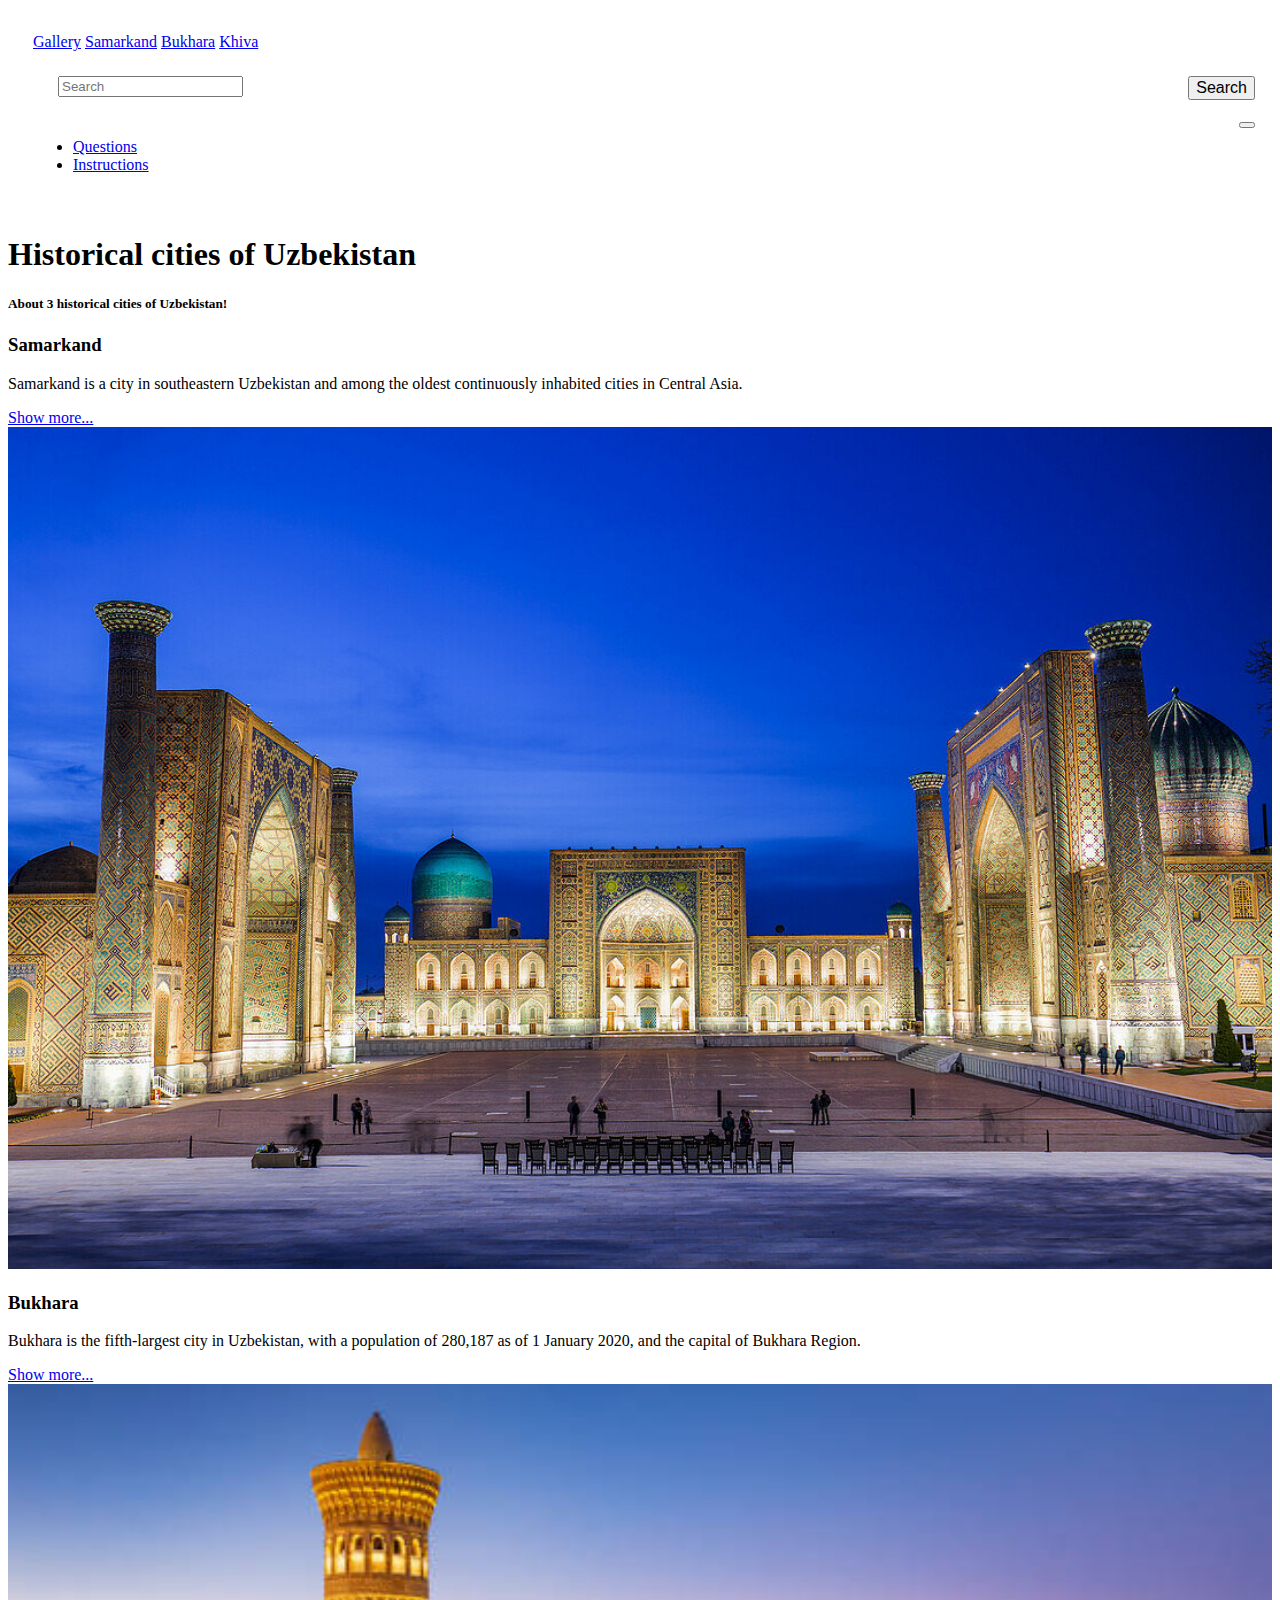
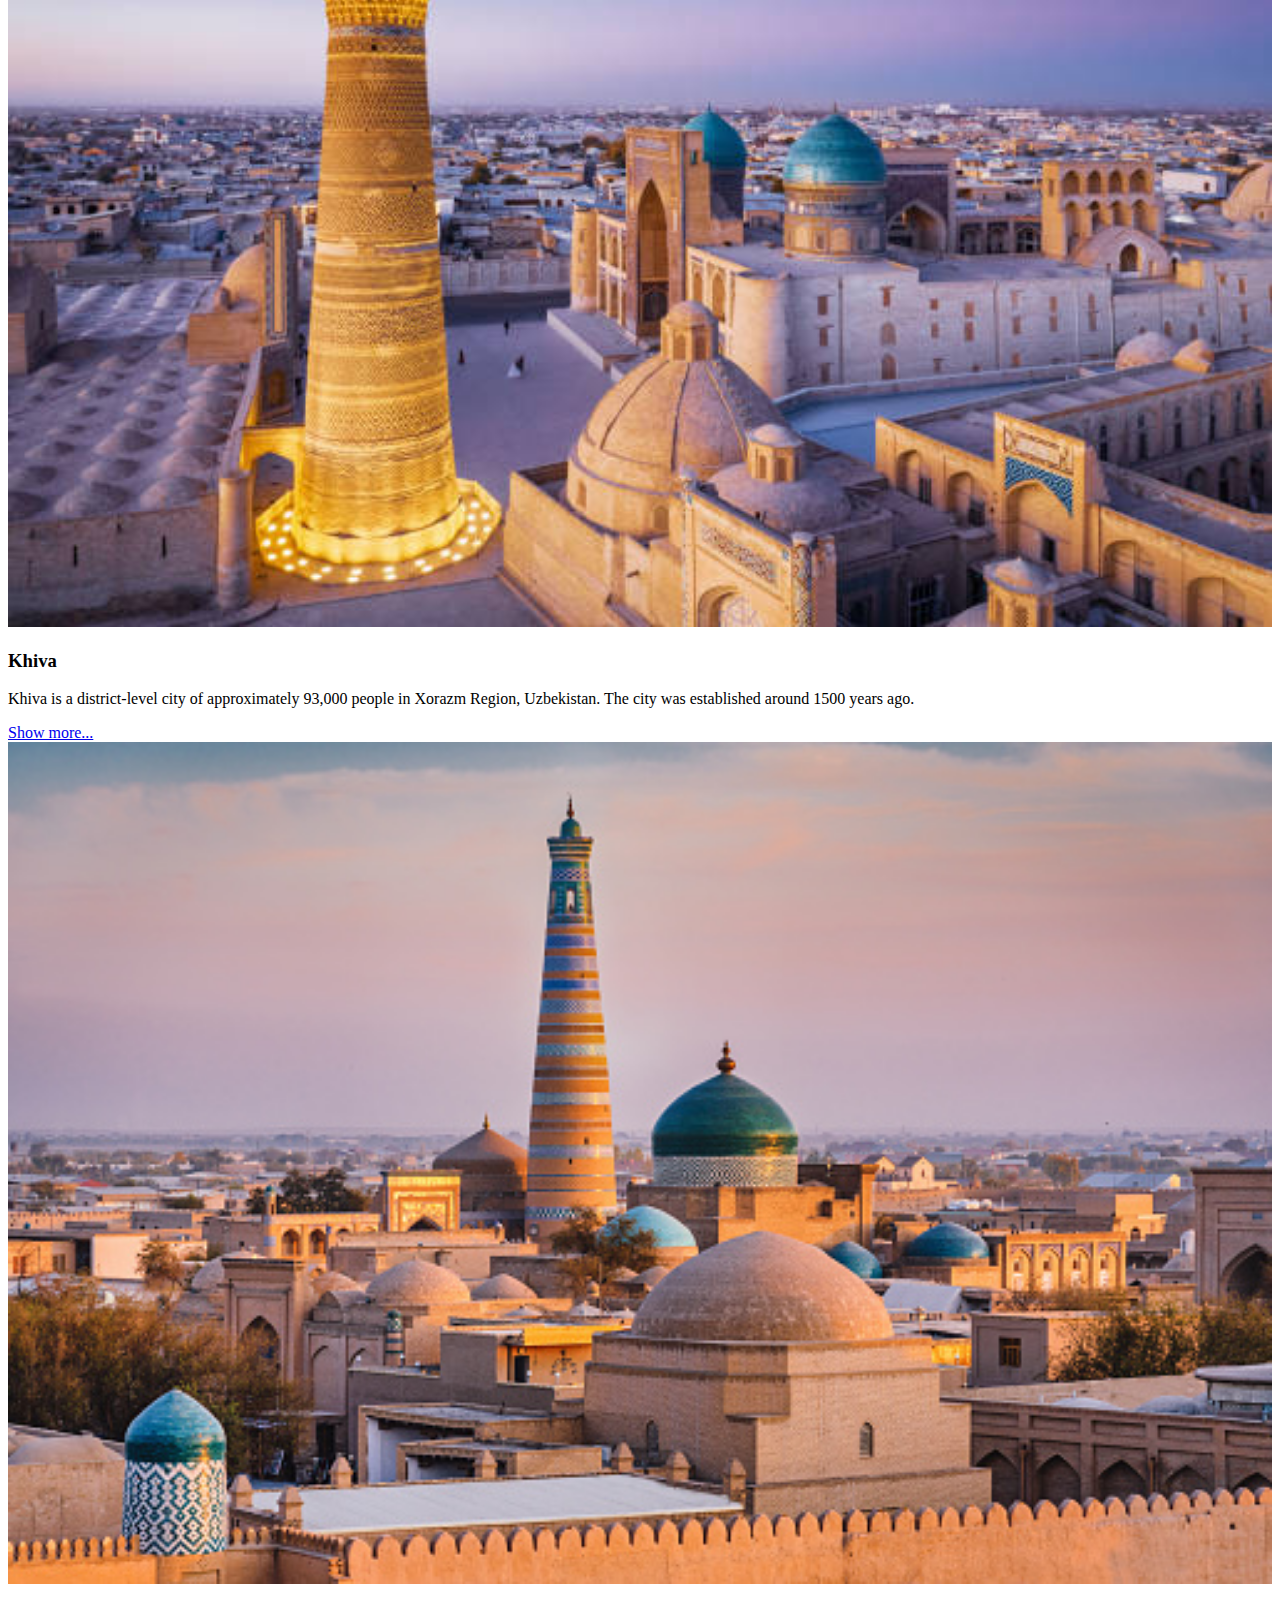
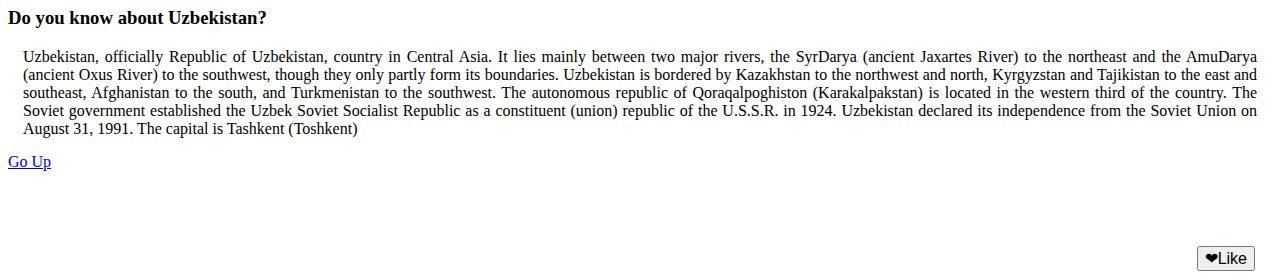
<file: My Project/index.html>
<!DOCTYPE html>
<html lang="en">
  <head>
    
    <meta charset="UTF-8" />
    <meta http-equiv="X-UA-Compatible" content="IE=edge" />
    <meta name="viewport" content="width=device-width, initial-scale=1.0" />
    <title>Document</title>
    
    <!-- CSS only -->
    <link rel="stylesheet" href="style.css">
    <link
      href="https://cdn.jsdelivr.net/npm/bootstrap@5.1.3/dist/css/bootstrap.min.css"
      rel="stylesheet"
      integrity="sha384-1BmE4kWBq78iYhFldvKuhfTAU6auU8tT94WrHftjDbrCEXSU1oBoqyl2QvZ6jIW3"
      crossorigin="anonymous"
      

  </head>
  
  <body>
    <!-- Navbar -->
    <nav class="navbar navbar-expand bg-dark navbar-dark py-3 navbar-fixed-top" 
      <div class="container"> 
        <a href="gallery.html" class="navbar-brand col-mm-4">Gallery</a>
        <a href="samarkand.html" class="navbar-brand col-mm-4">Samarkand</a>
        <a href="bukhara.html" class="navbar-brand col-mm-4">Bukhara</a>
        <a href="khiva.html" class="navbar-brand col-mm-4">Khiva</a>
        
        <nav class="navbar navbar-dark bg-dark">
          <div class="container">
            <a class="navbar-brand"></a>
            <form class="d-flex">
              <input class="form-control me-2" type="search" placeholder="Search" aria-label="Search">
              <button class="btn btn-success" type="submit">Search</button>
            </form>
          </div>
        </nav>
      <button 
      class="navbar-toggler"
    type="button" 
    data-bs-toggle="collapse" 
    data-bs-target="#navmenu"
    aria-expanded="true">
  <span class="navbar-toggler-icon"></span>
  </button>
  <div class="collapse navbar-collapse" id="navmenu">
    <ul class="navbar-nav ms-auto">
      <li class="nav-item">
        <a class="nav-link" href="#" >Questions</a>
      </li>
      <li class="nav-item">
        <a class="nav-link" href="#" >Instructions</a>
      </li>
    </ul>
  </div>
  </div>
</nav>
<!-- Uzbekistan -->
    <div class="container-fluid p-5 bg-success text-white text-center <i class="fa fa-align-justify" aria-hidden="true"></i">
      <h1><strong>Historical cities of Uzbekistan</strong></h1>
      <h5>About 3 historical cities of Uzbekistan!</h5>
    </div>

    <div class="container mt-4">
      <div class="row">
        <div class="col-sm-4">
          <h3>Samarkand</h3>
          <p>
            Samarkand is a city in southeastern
            Uzbekistan and among the oldest continuously inhabited cities in
            Central Asia.
          </p>
          <a href="samarkand.html"> Show more... </a>
          <div class="images">
          <img src="pics/sama.jpg" 
          class="img-thumbnail"  
          alt="Responsive image" style="width:100%" />
        </div>
        </div>
        <div class="col-sm-4">
          <h3>Bukhara</h3>
          <p>
            Bukhara is the fifth-largest city in Uzbekistan, with a population
            of 280,187 as of 1 January 2020, and the capital of Bukhara Region.
          </p>
          <a href="bukhara.html"> Show more... </a>

          <div class="images">
          <img src="pics/bukh.jpg" class="img-thumbnail" alt="Responsive image" style="width:100%" />
        </div>
        </div>
        <div class="col-sm-4">
          <h3>Khiva</h3>
          <p>
            Khiva is a district-level city of approximately 93,000 people in
            Xorazm Region, Uzbekistan. The
            city was established around 1500 years ago.
          </p>
          <a href="khiva.html"> Show more... </a>
          <div class="images">
          <img src="pics/khiva.jpg" class="img-thumbnail" alt="Responsive image" style="width:100%" />
    
        </div>
        </div>
        </div>
      </div>
    </div>
  </div>

  <div class="container-fluid p-2 bg-success text-white text-center <i class="fa fa-align-justify" aria-hidden="true"></i">
<h3>Do you know about Uzbekistan?</h3>
</div>

  <div class="card">
      <div class="row no-gutters">
        <div class="col-mm-4">
          <div class="img-uzb"
        <img src="pics/istockphoto-450042979-612x612.jpg" class="img-fluid" alt="Uzbekistan in map" width="200">
        <div class="col">
          <div class="card-block px-2">
          </div>
            <p class="card-text">Uzbekistan, officially Republic of Uzbekistan, country in Central Asia. It lies mainly between two major rivers, the SyrDarya (ancient Jaxartes River) to the northeast and the AmuDarya (ancient Oxus River) to the southwest, though they only partly form its boundaries. Uzbekistan is bordered by Kazakhstan to the northwest and north, Kyrgyzstan and Tajikistan to the east and southeast, Afghanistan to the south, and Turkmenistan to the southwest. The autonomous republic of Qoraqalpoghiston (Karakalpakstan) is located in the western third of the country. The Soviet government established the Uzbek Soviet Socialist Republic as a constituent (union) republic of the U.S.S.R. in 1924. Uzbekistan declared its independence from the Soviet Union on August 31, 1991. The capital is Tashkent (Toshkent)</p>
            <a href="#" class="btn btn-success">Go Up</a>
        </div>
    </div>
</div>
</div>
</div>
    <nav class="navbar navbar-expand bg-dark navbar-dark py-1 navbar-fixed-bottom" 
    <div class="container"> 
      <footer>
      <p id="copyright" class="copyright text">Copyright &copy; Nuradil</p>
    </footer>
    <button>❤Like</button>
  </div>
</nav>
  </body>
</html>
</file>
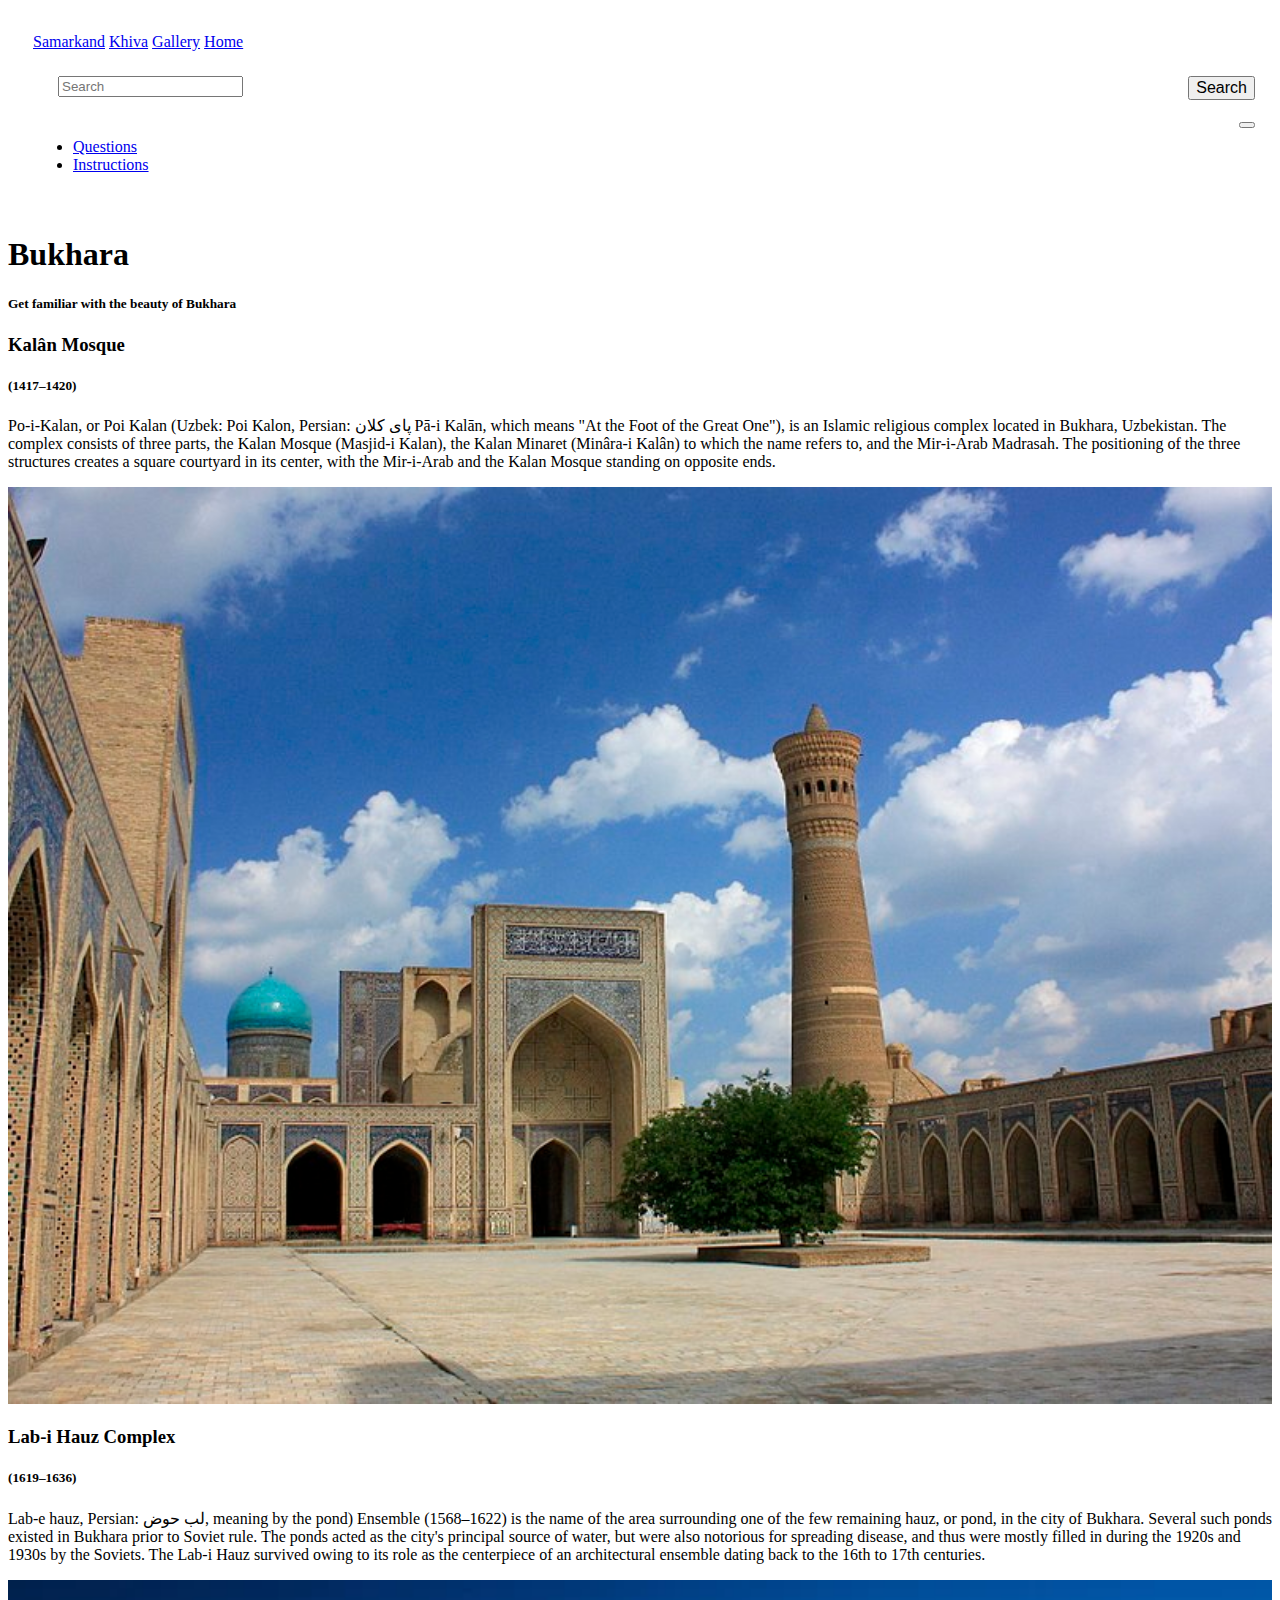
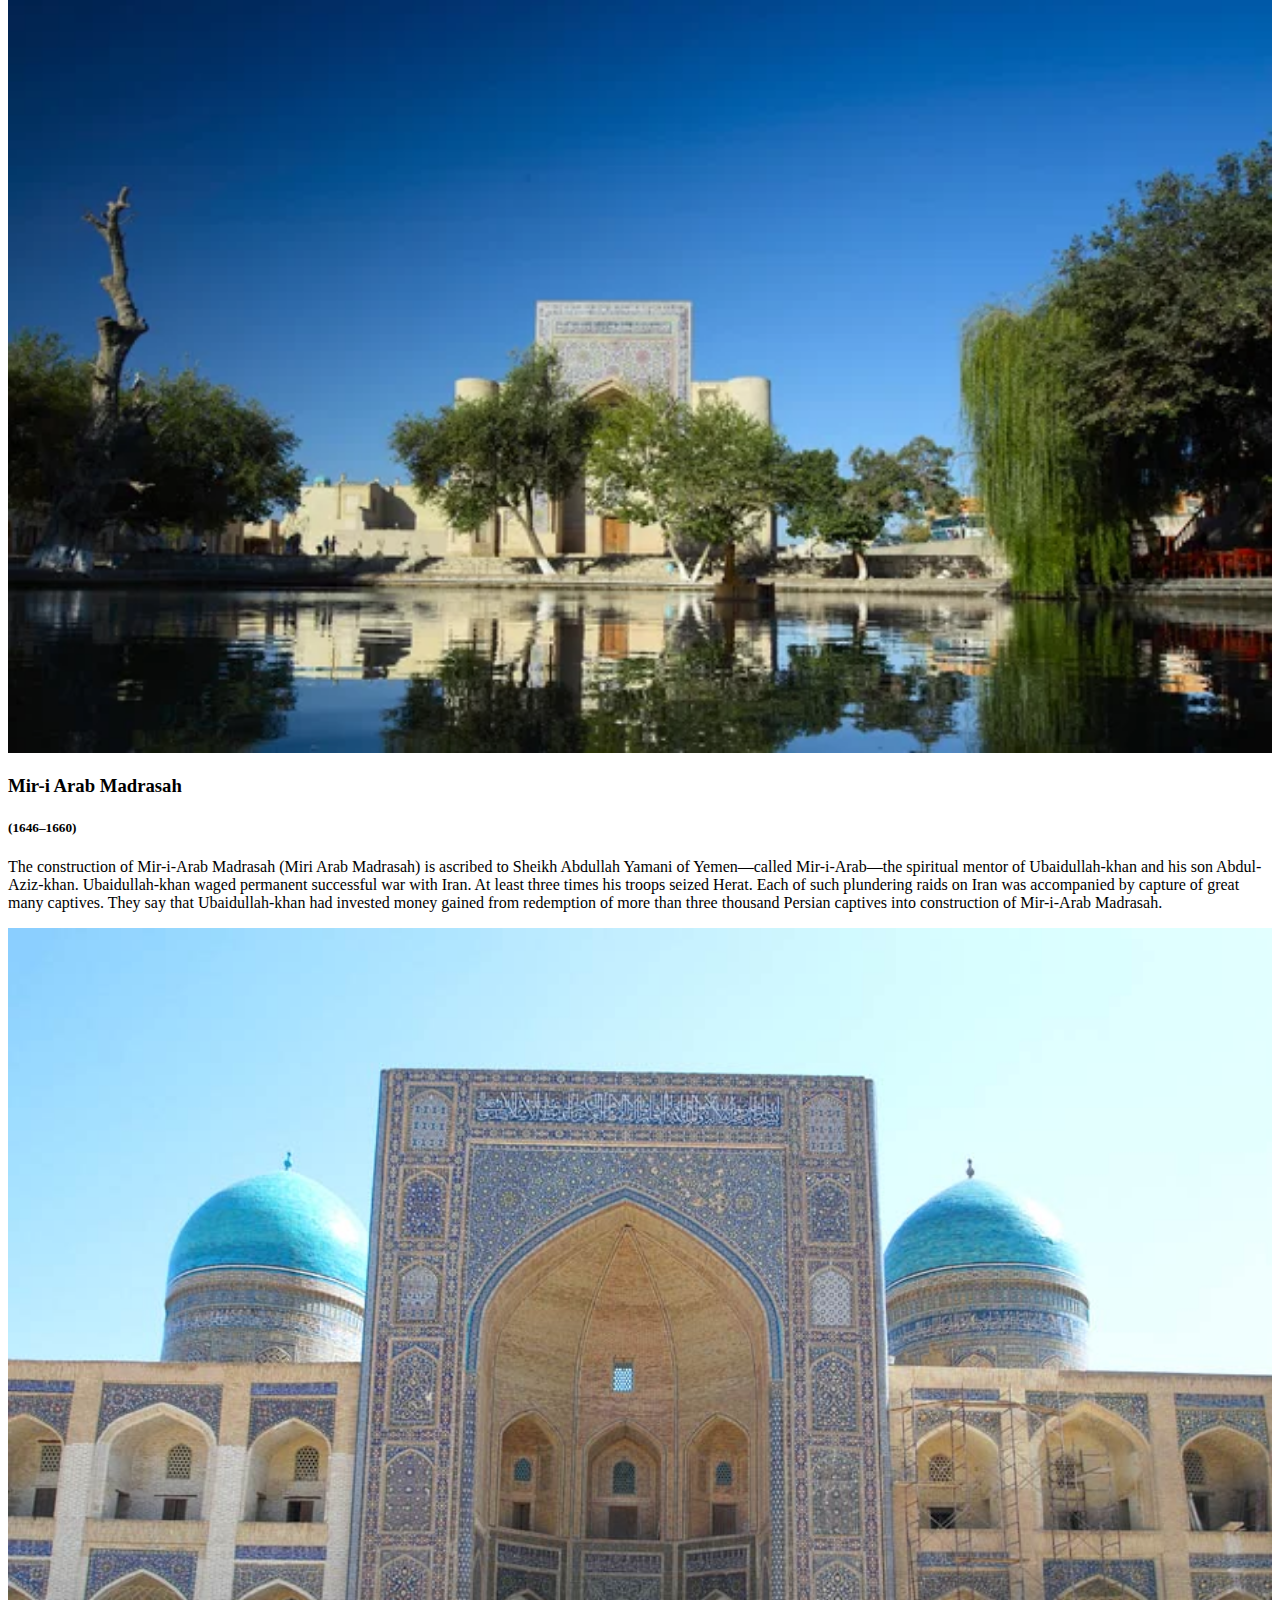
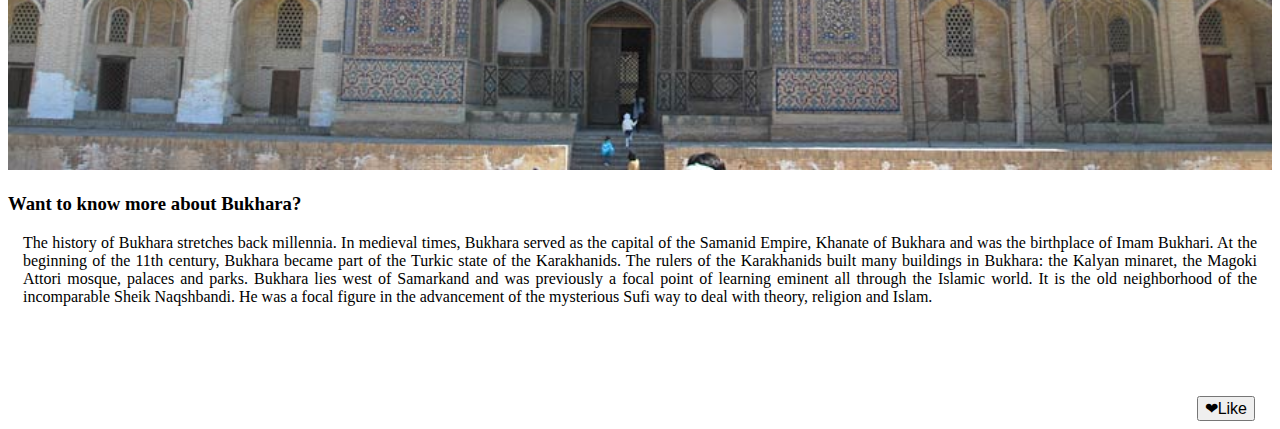
<file: My Project/bukhara.html>
<!DOCTYPE html>
<html lang="en">
  <head>
    <meta charset="UTF-8" />
    <meta http-equiv="X-UA-Compatible" content="IE=edge" />
    <meta name="viewport" content="width=device-width, initial-scale=1.0" />
    <title>Document</title>

    <!-- CSS only -->
    <link rel="stylesheet" href="bukhara.css" />
    <link
    href="https://cdn.jsdelivr.net/npm/bootstrap@5.1.3/dist/css/bootstrap.min.css"
    rel="stylesheet"
    integrity="sha384-1BmE4kWBq78iYhFldvKuhfTAU6auU8tT94WrHftjDbrCEXSU1oBoqyl2QvZ6jIW3"
    crossorigin="anonymous"
  </head>
</html>
<body>
  <!-- Navbar -->
  <nav class="navbar navbar-expand bg-dark navbar-dark py-3 navbar-fixed-top" 
    <div class="container"> 
      <a href="samarkand.html" class="navbar-brand col-mm-4">Samarkand</a>
      <a href="khiva.html" class="navbar-brand col-mm-4">Khiva</a>
      <a href="gallery.html" class="navbar-brand col-mm-4">Gallery</a>
      <a href="index.html" class="navbar-brand col-mm-4">Home</a>
      
      <nav class="navbar navbar-dark bg-dark">
        <div class="container">
          <a class="navbar-brand"></a>
          <form class="d-flex">
            <input class="form-control me-2" type="search" placeholder="Search" aria-label="Search">
            <button class="btn btn-primary" type="submit">Search</button>
          </form>
        </div>
      </nav>
    <button 
    class="navbar-toggler"
  type="button" 
  data-bs-toggle="collapse" 
  data-bs-target="#navmenu"
  aria-expanded="true">
<span class="navbar-toggler-icon"></span>
</button>
<div class="collapse navbar-collapse" id="navmenu">
  <ul class="navbar-nav ms-auto">
    <li class="nav-item">
      <a class="nav-link" href="#" >Questions</a>
    </li>
    <li class="nav-item">
      <a class="nav-link" href="#" >Instructions</a>
    </li>
  </ul>
</div>
</div>
</nav>

<!-- Uzbekistan -->
<div class="container-fluid p-5 bg-primary text-white text-center <i class="fa fa-align-justify" aria-hidden="true"></i">
  <h1><strong>Bukhara</strong></h1>
  <h5>Get familiar with the beauty of Bukhara</h5>
</div>

<div class="container mt-4">
  <div class="row">
    <div class="col-sm-4">
      <h3>Kalân Mosque</h3>
      <h5>(1417–1420)</h5>
      <p>
        Po-i-Kalan, or Poi Kalan (Uzbek: Poi Kalon, Persian: پای کلان Pā-i Kalān, which means "At the Foot of the Great One"), is an Islamic religious complex located in Bukhara, Uzbekistan. The complex consists of three parts, the Kalan Mosque (Masjid-i Kalan), the Kalan Minaret (Minâra-i Kalân) to which the name refers to, and the Mir-i-Arab Madrasah. The positioning of the three structures creates a square courtyard in its center, with the Mir-i-Arab and the Kalan Mosque standing on opposite ends.</p>
      <div class="images">
        <img src="pics/kalanm.jpg" class="img-thumbnail" alt="Responsive image" style="width:100%" />
      </div>
    </div>
    <div class="col-sm-4">
      <h3>Lab-i Hauz Complex</h3>
      <h5>(1619–1636)</h5>
      <p>
        Lab-e hauz, Persian: لب حوض, meaning by the pond) Ensemble (1568–1622) is the name of the area surrounding one of the few remaining hauz, or pond, in the city of Bukhara. Several such ponds existed in Bukhara prior to Soviet rule. The ponds acted as the city's principal source of water, but were also notorious for spreading disease, and thus were mostly filled in during the 1920s and 1930s by the Soviets. The Lab-i Hauz survived owing to its role as the centerpiece of an architectural ensemble dating back to the 16th to 17th centuries.</p>
      <div class="images">
      <img src="pics/labihauuz.jpg" 
      class="img-thumbnail"  
      alt="Responsive image" style="width:100%" />
    </div>
    </div>
    <div class="col-sm-4">
      <h3>Mir-i Arab Madrasah</h3>
      <h5>(1646–1660)</h5>
      <p>
        The construction of Mir-i-Arab Madrasah (Miri Arab Madrasah) is ascribed to Sheikh Abdullah Yamani of Yemen—called Mir-i-Arab—the spiritual mentor of Ubaidullah-khan and his son Abdul-Aziz-khan. Ubaidullah-khan waged permanent successful war with Iran. At least three times his troops seized Herat. Each of such plundering raids on Iran was accompanied by capture of great many captives. They say that Ubaidullah-khan had invested money gained from redemption of more than three thousand Persian captives into construction of Mir-i-Arab Madrasah.</p>
    
      <div class="images">
      <img src="pics/miri-arab.jpg" class="img-thumbnail" alt="Responsive image" style="width:100%" />

    </div>
    </div>
    </div>
  </div>
</div>
</div>

<div class="container-fluid p-2 bg-primary text-white text-center <i class="fa fa-align-justify" aria-hidden="true"></i">
<h3>Want to know more about Bukhara?</h3>
</div>

<div class="card">
  <div class="row no-gutters">
    <div class="col-mm-4">
      <div class="img-uzb"
    <img src="pics/istockphoto-450042979-612x612.jpg" class="img-fluid" alt="Uzbekistan in map" width="200">
    <div class="col">
      <div class="card-block px-2">
      </div>
        <p class="card-text"> The history of Bukhara stretches back millennia. In medieval times, Bukhara served as the capital of the Samanid Empire, Khanate of Bukhara and was the birthplace of Imam Bukhari.

          At the beginning of the 11th century, Bukhara became part of the Turkic state of the Karakhanids. The rulers of the Karakhanids built many buildings in Bukhara: the Kalyan minaret, the Magoki Attori mosque, palaces and parks.
          
          Bukhara lies west of Samarkand and was previously a focal point of learning eminent all through the Islamic world. It is the old neighborhood of the incomparable Sheik Naqshbandi. He was a focal figure in the advancement of the mysterious Sufi way to deal with theory, religion and Islam.</p>
 </div>
</div>
</div>
</div>
</div>
<nav class="navbar navbar-expand bg-primary navbar-dark py-1 navbar-fixed-bottom" 
<div class="container"> 
  <footer>
  <p id="copyright" class="copyright text">Copyright &copy; Nuradil</p>
</footer>
<button>❤Like</button>
</div>
</nav>
</body>
</html>
</file>
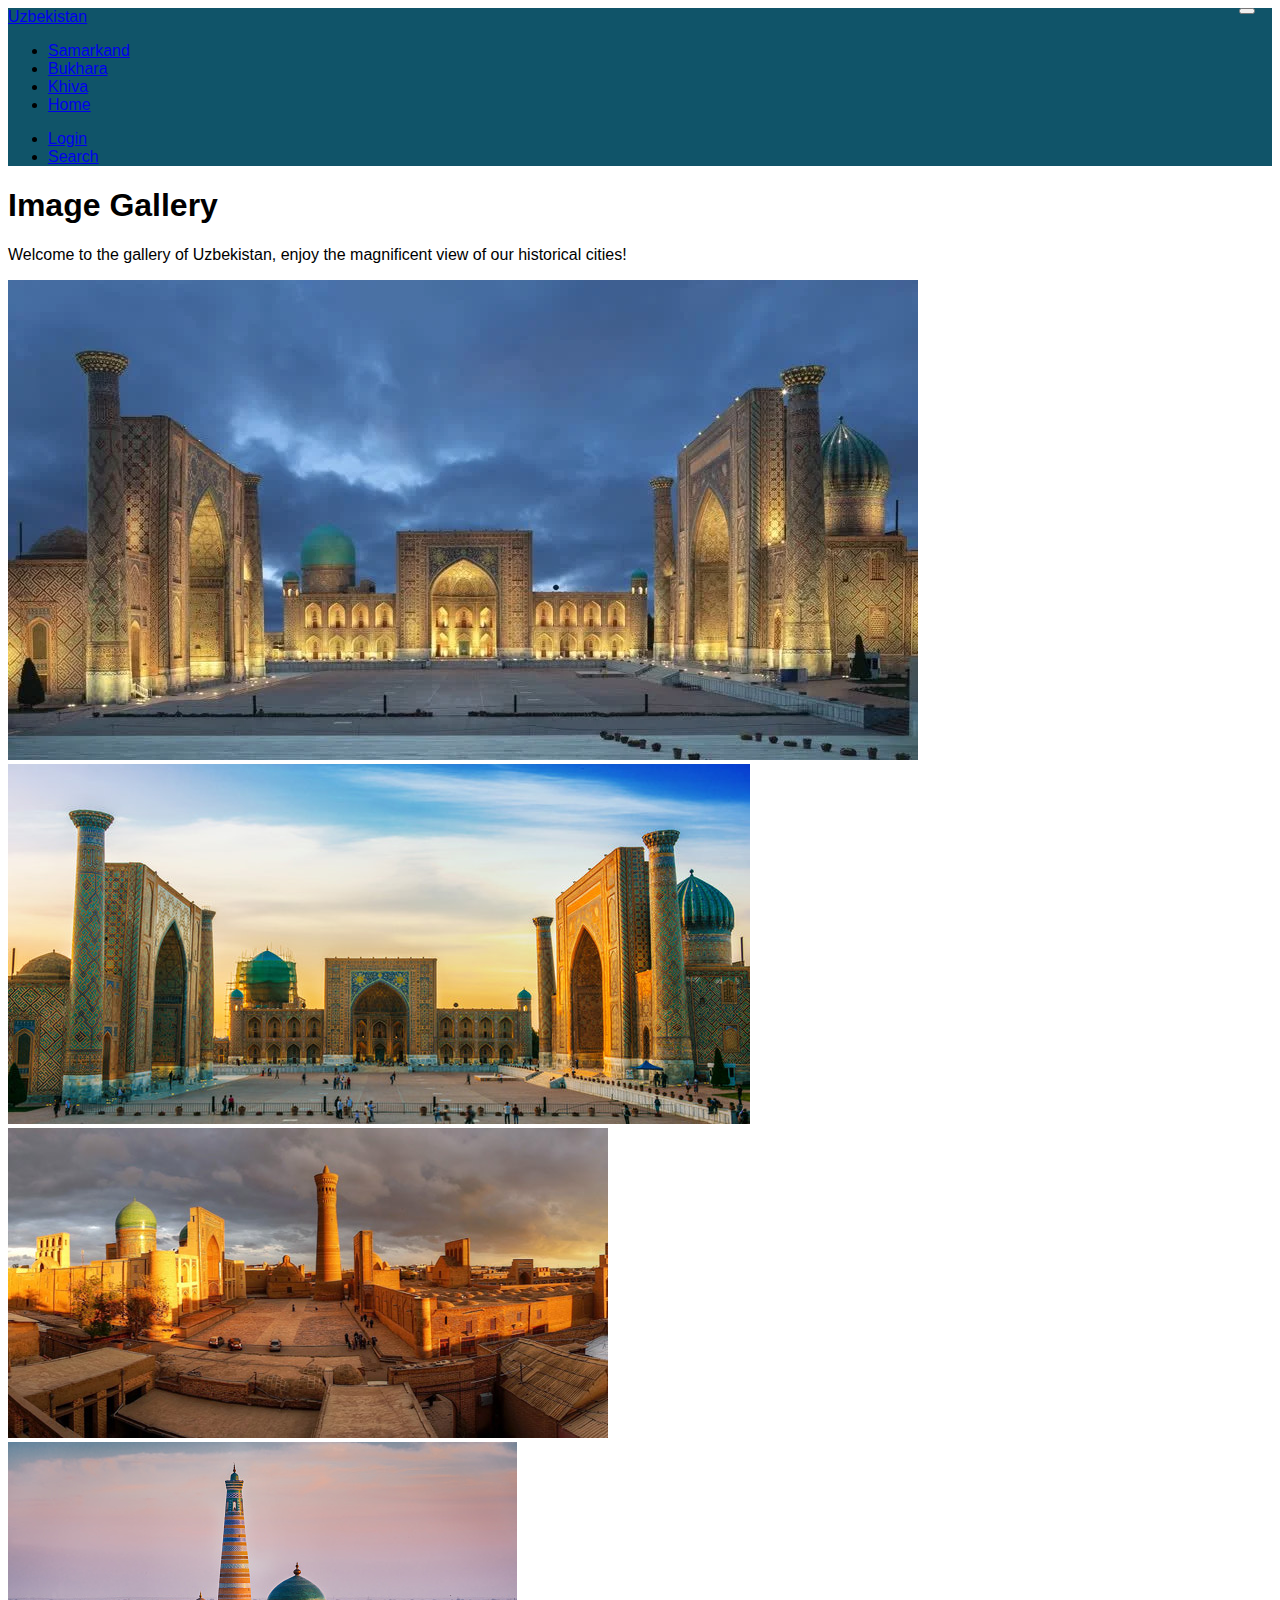
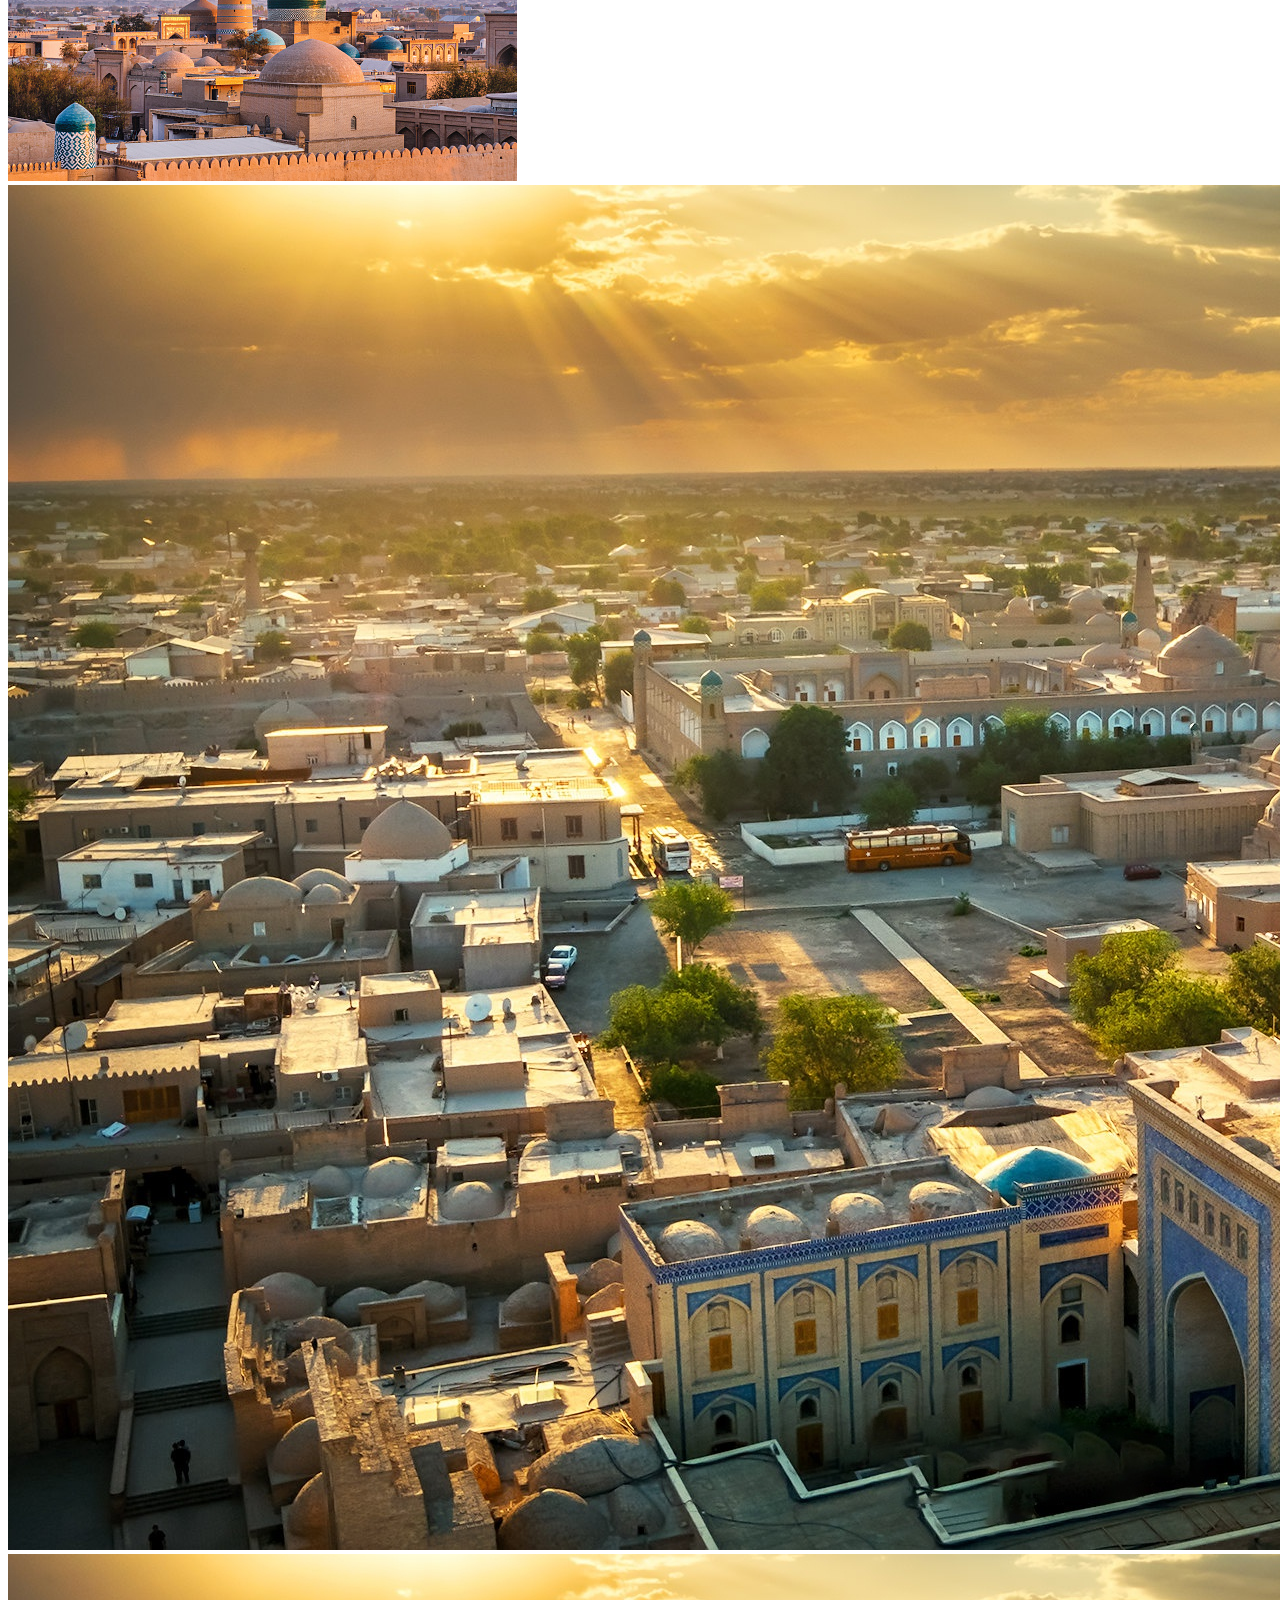
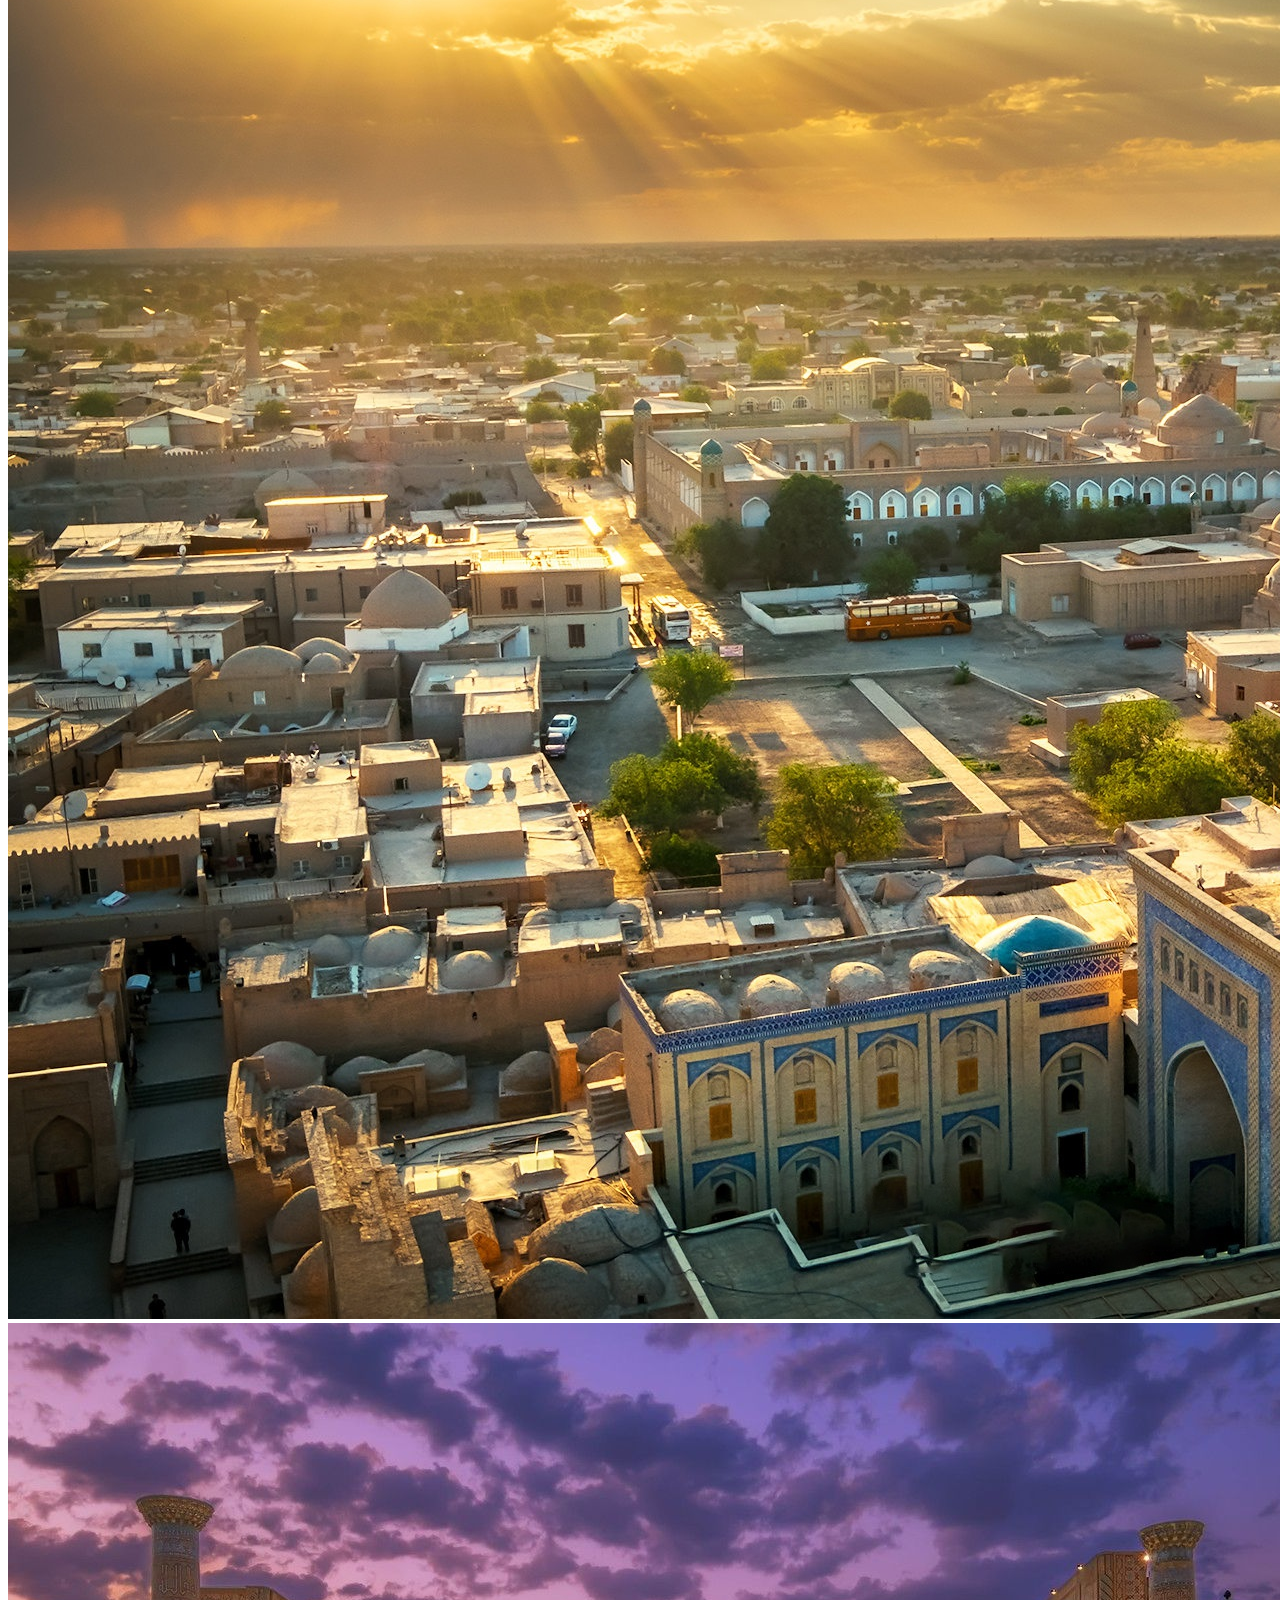
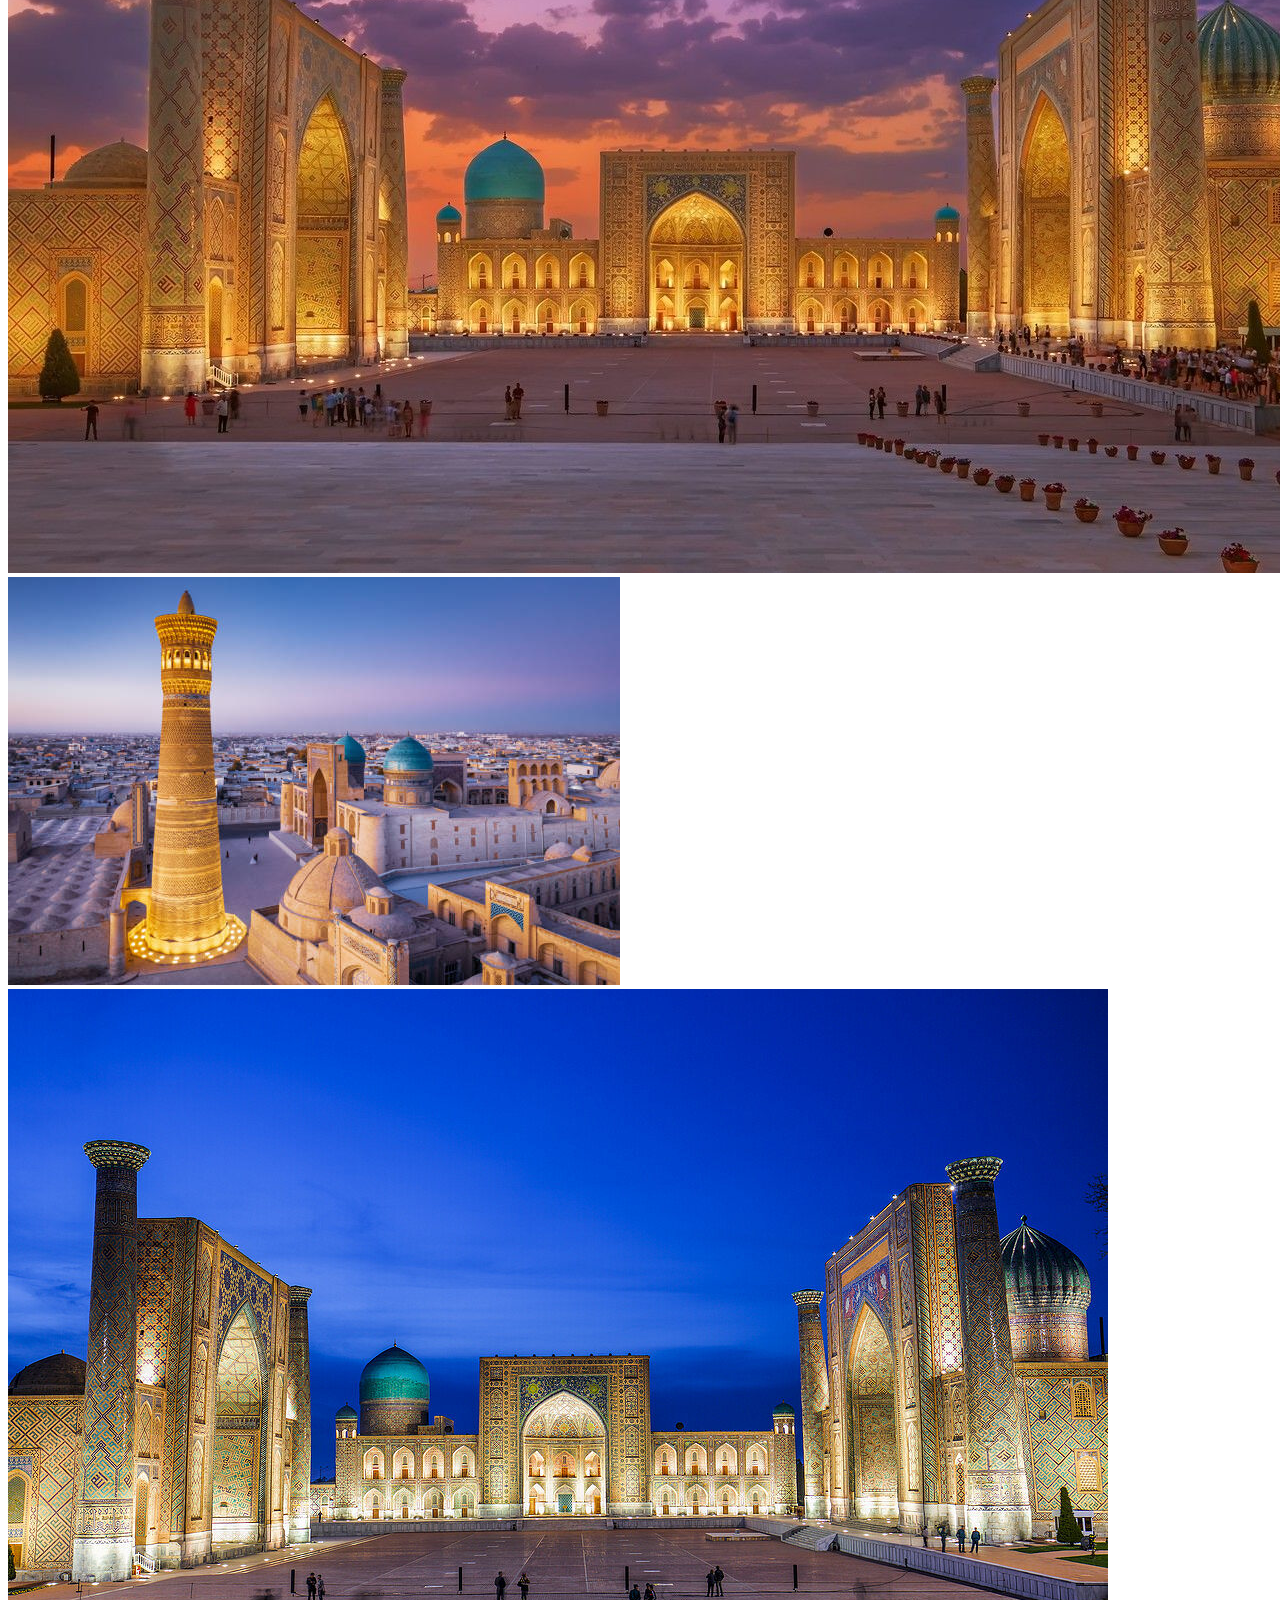
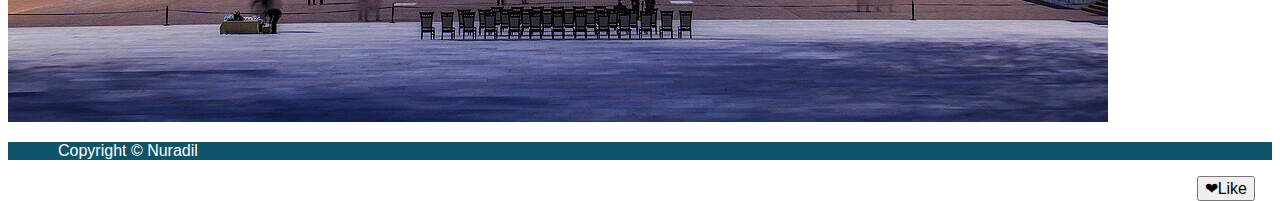
<file: My Project/gallery.html>
<!DOCTYPE html>
<html lang="en">
  <head>
    <meta charset="UTF-8" />
    <meta http-equiv="X-UA-Compatible" content="IE=edge" />
    <meta name="viewport" content="width=device-width, initial-scale=1.0" />
    <link rel="stylesheet" href="gallery.css">
    <link
      href="https://cdn.jsdelivr.net/npm/bootstrap@5.1.3/dist/css/bootstrap.min.css"
      rel="stylesheet"
      integrity="sha384-1BmE4kWBq78iYhFldvKuhfTAU6auU8tT94WrHftjDbrCEXSU1oBoqyl2QvZ6jIW3"
      crossorigin="anonymous"
  </head>
  <body>
    <!-- 
In this example we are making use of:
 === navbar
 === jumbotron
 === grid
 === custom CSS
 === icons
 === flexbox
 === Google Fonts
-->

<nav class="navbar navbar-expand-md navbar-dark bg-dark mb-4">
  <div class="container">
  <a href="#" class="navbar-brand"><i class="fas fa-pen-nib"></i> Uzbekistan</a>
  
   <button class="navbar-toggler" type="button" data-toggle="collapse" data-target="#myNav" aria-controls="navbarSupportedContent" aria-expanded="false" aria-label="Toggle navigation">
    <span class="navbar-toggler-icon"></span>
  </button>
  
  <div class="collapse navbar-collapse" id="myNav">
    <ul class="navbar-nav mr-auto">
      <li class="nav-item">
        <a class="nav-link" href="samarkand.html">Samarkand</a>
      </li>
    </li>
    <li class="nav-item">
      <a class="nav-link" href="bukhara.html">Bukhara</a>
    </li>
  </li>
  <li class="nav-item active">
   <a class="nav-link" href="khiva.html">Khiva <span class="sr-only"></span></a>
 </li>
  <li class="nav-item">
        <a class="nav-link" href="index.html">Home</a>
      </li>
    </ul>
<ul class="navbar-nav ms-auto">
  <li class="nav-item mr-5"><a href="#" class="nav-link"><i class="fas fa-user"></i> Login</a></li>
  <li class="nav-item"><a href="#" class="nav-link"><i class="fas fa-search"></i> Search</a></li>
</ul>

  </div><!-- navbar-collapse -->
 
  </div><!--  Container -->
  
</nav>

<div class="container">
  <div class="jumbotron text-dark">
    <h1>Image Gallery</h1>
    <p>Welcome to the gallery of Uzbekistan, enjoy the magnificent view of our historical cities!</p>
  </div>
  
  <div class="row">
    <div class="col-sm-6 col-md-4 mb-3">
      <img src="pics/1.webp" alt="" class="fluid img-thumbnail">      
    </div>
    <div class="col-sm-6 col-md-4 mb-3">
      <img src="pics/sam1.jpg" alt="" class="fluid img-thumbnail">      
    </div>
    <div class="col-sm-6 col-md-4 mb-3">
      <img src="pics/bukh2.jpg" alt="" class="fluid img-thumbnail">      
    </div>
     <div class="col-sm-6 col-md-4 mb-3">
      <img src="pics/khiva.jpg" alt="" class="fluid img-thumbnail">      
    </div>
    <div class="col-sm-6 col-md-4 mb-3">
      <img src="pics/khiva2.jpg" alt="" class="fluid img-thumbnail">      
    </div>
    <div class="col-sm-6 col-md-4 mb-3">
      <img src="pics/khiva2.jpg" alt="" class="fluid img-thumbnail">      
    </div>
     <div class="col-sm-6 col-md-4 mb-3">
      <img src="pics/Sam.jpg" alt="" class="fluid img-thumbnail">      
    </div>
    <div class="col-sm-6 col-md-4 mb-3">
      <img src="pics/bukh.jpg" alt="" class="fluid img-thumbnail">      
    </div>
    <div class="col-sm-6 col-md-4 mb-3">
      <img src="pics/sama.jpg" alt="" class="fluid img-thumbnail">      
    </div>
  </div>
</div>

<nav class="navbar navbar-expand bg-dark navbar-dark py-1 navbar-fixed-bottom" 
    <div class="container"> 
      <footer>
      <p id="copyright" class="copyright text">Copyright &copy; Nuradil</p>
    </footer>
    <button>❤Like</button>
  </body>
</html>
</file>
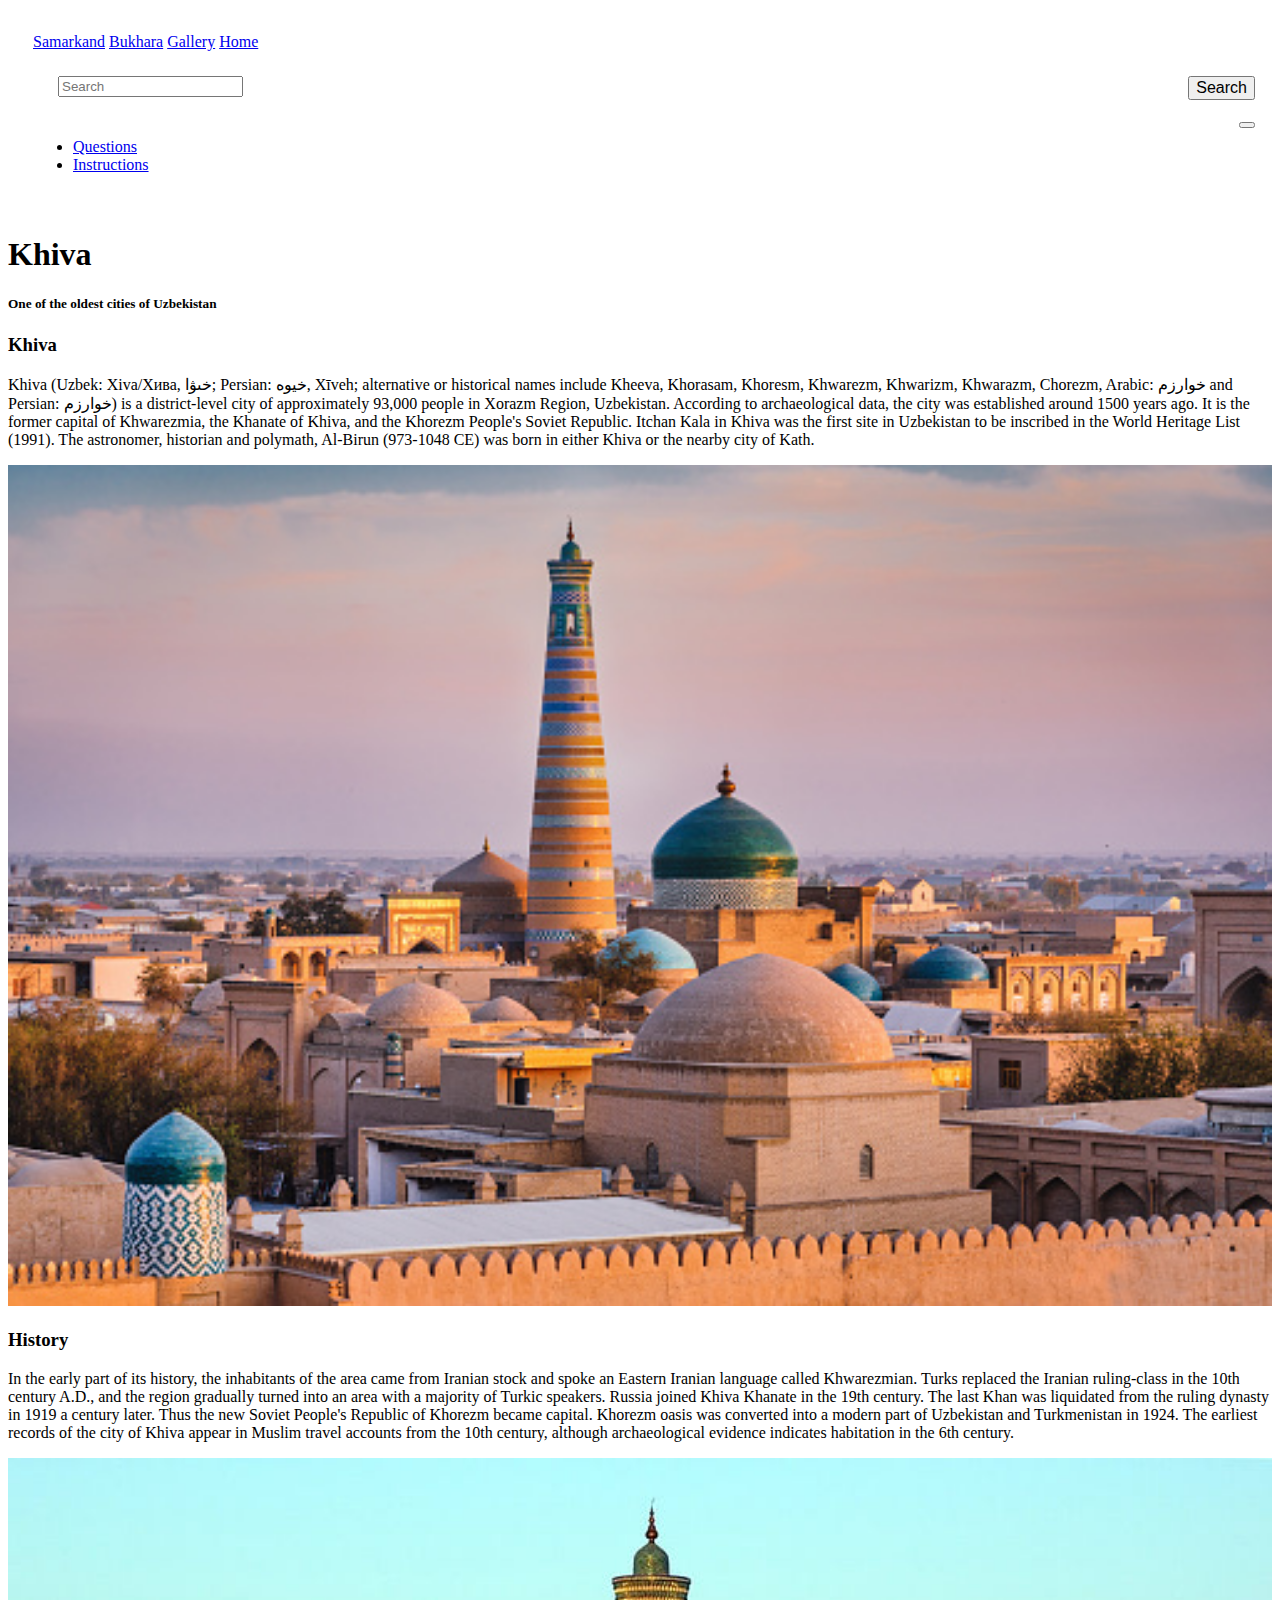
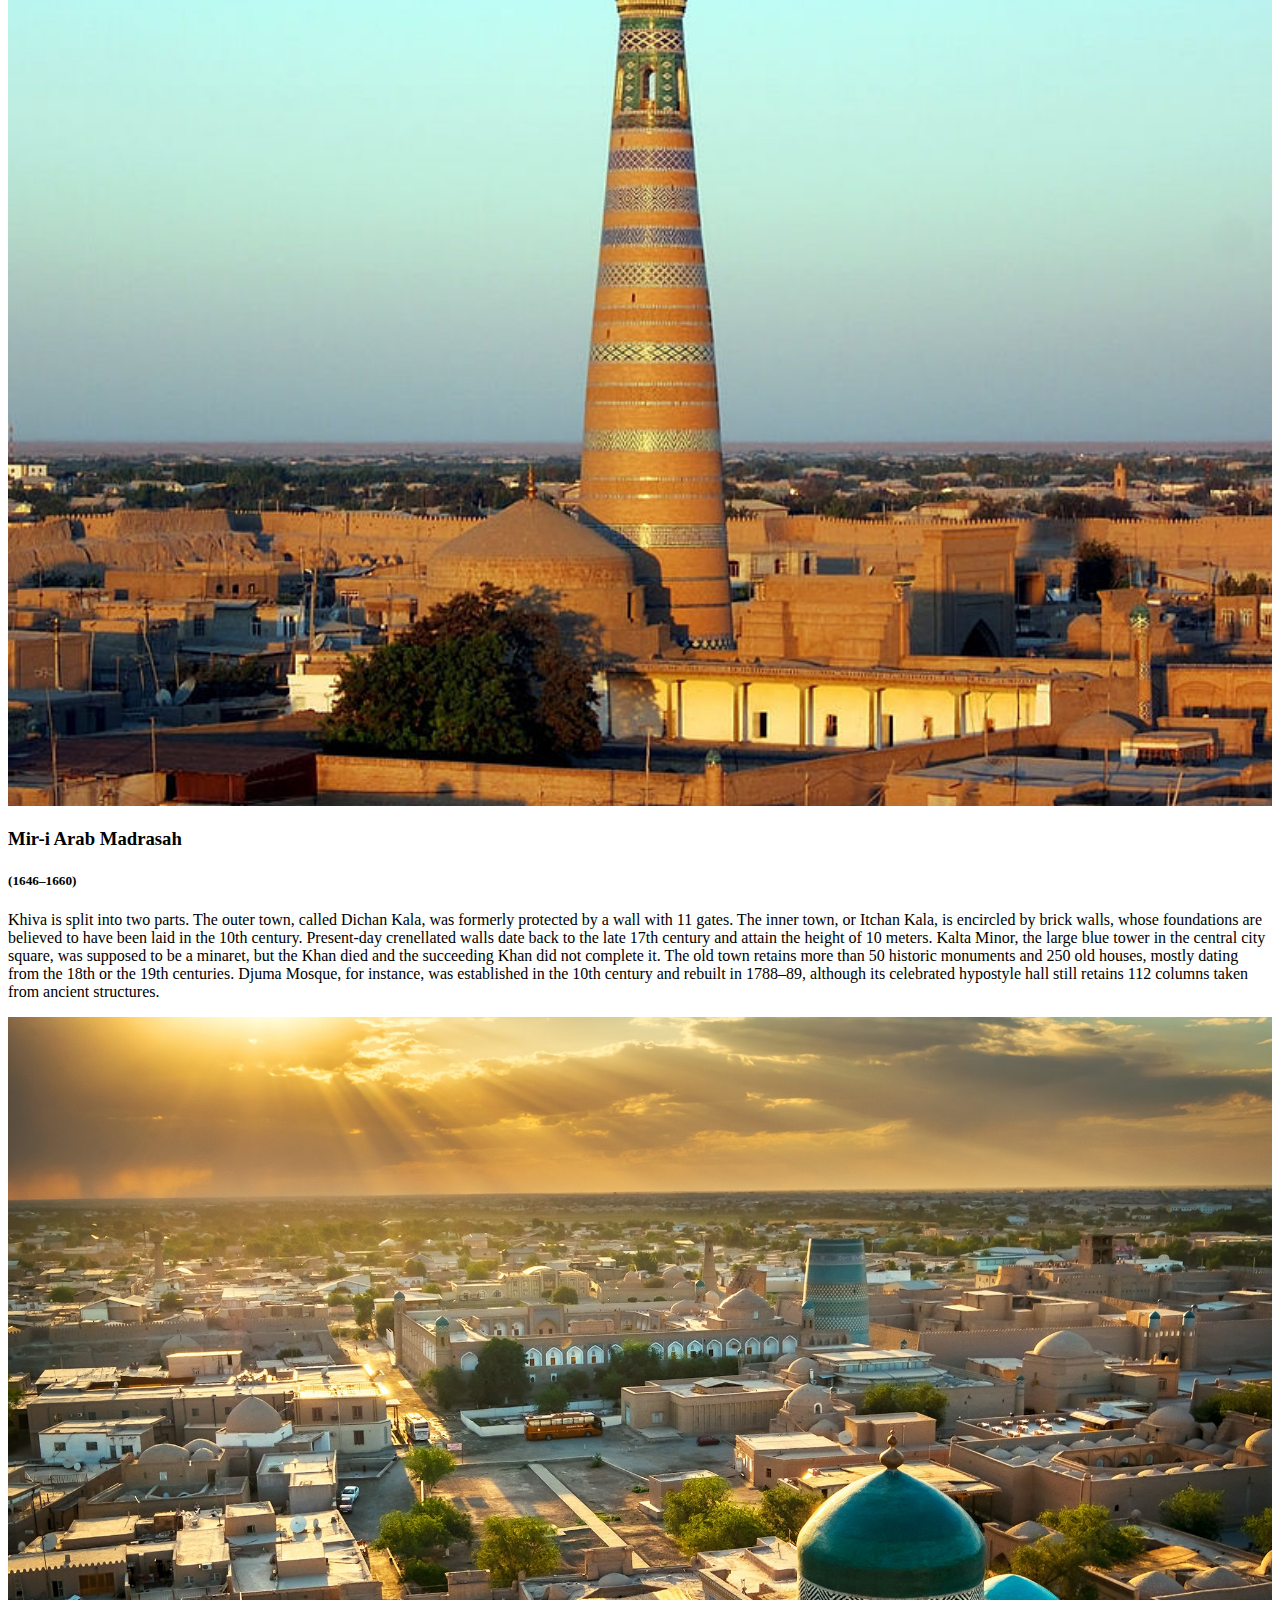
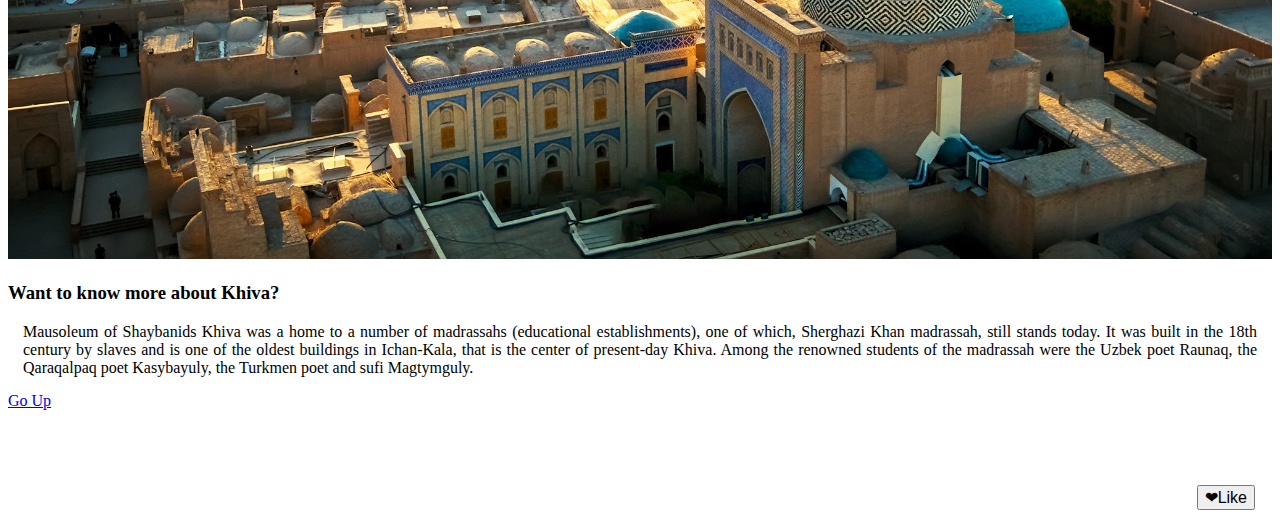
<file: My Project/khiva.html>
<!DOCTYPE html>
<html lang="en">
  <head>
    <meta charset="UTF-8" />
    <meta http-equiv="X-UA-Compatible" content="IE=edge" />
    <meta name="viewport" content="width=device-width, initial-scale=1.0" />
    <title>Document</title>

    <!-- CSS only -->
    <link rel="stylesheet" href="bukhara.css" />
    <link
    href="https://cdn.jsdelivr.net/npm/bootstrap@5.1.3/dist/css/bootstrap.min.css"
    rel="stylesheet"
    integrity="sha384-1BmE4kWBq78iYhFldvKuhfTAU6auU8tT94WrHftjDbrCEXSU1oBoqyl2QvZ6jIW3"
    crossorigin="anonymous"
  </head>
</html>
<body>
  <!-- Navbar -->
  <nav class="navbar navbar-expand bg-dark navbar-dark py-3 navbar-fixed-top" 
    <div class="container"> 
      <a href="samarkand.html" class="navbar-brand col-mm-4">Samarkand</a>
      <a href="bukhara.html" class="navbar-brand col-mm-4">Bukhara</a>
      <a href="gallery.html" class="navbar-brand col-mm-4">Gallery</a>
      <a href="index.html" class="navbar-brand col-mm-4">Home</a>
      
      <nav class="navbar navbar-dark bg-dark">
        <div class="container">
          <a class="navbar-brand"></a>
          <form class="d-flex">
            <input class="form-control me-2" type="search" placeholder="Search" aria-label="Search">
            <button class="btn btn-warning" type="submit">Search</button>
          </form>
        </div>
      </nav>
    <button 
    class="navbar-toggler"
  type="button" 
  data-bs-toggle="collapse" 
  data-bs-target="#navmenu"
  aria-expanded="true">
<span class="navbar-toggler-icon"></span>
</button>
<div class="collapse navbar-collapse" id="navmenu">
  <ul class="navbar-nav ms-auto">
    <li class="nav-item">
      <a class="nav-link" href="#" >Questions</a>
    </li>
    <li class="nav-item">
      <a class="nav-link" href="#" >Instructions</a>
    </li>
  </ul>
</div>
</div>
</nav>

<!-- Uzbekistan -->
<div class="container-fluid p-5 bg-warning text-white text-center <i class="fa fa-align-justify" aria-hidden="true"></i">
  <h1><strong>Khiva</strong></h1>
  <h5>One of the oldest cities of Uzbekistan</h5>
</div>

<div class="container mt-4">
  <div class="row">
    <div class="col-sm-4">
      <h3>Khiva</h3>
      <p>
        Khiva (Uzbek: Xiva/Хива, خىۋا; Persian: خیوه, Xīveh; alternative or historical names include Kheeva, Khorasam, Khoresm, Khwarezm, Khwarizm, Khwarazm, Chorezm, Arabic: خوارزم and Persian: خوارزم) is a district-level city of approximately 93,000 people in Xorazm Region, Uzbekistan. According to archaeological data, the city was established around 1500 years ago. It is the former capital of Khwarezmia, the Khanate of Khiva, and the Khorezm People's Soviet Republic. Itchan Kala in Khiva was the first site in Uzbekistan to be inscribed in the World Heritage List (1991). The astronomer, historian and polymath, Al-Birun (973-1048 CE) was born in either Khiva or the nearby city of Kath.      <div class="images">
        <img src="pics/khiva.jpg" class="img-thumbnail" alt="Responsive image" style="width:100%" />
      </div>
    </div>
    <div class="col-sm-4">
      <h3>History</h3>
      <p>
        In the early part of its history, the inhabitants of the area came from Iranian stock and spoke an Eastern Iranian language called Khwarezmian. Turks replaced the Iranian ruling-class in the 10th century A.D., and the region gradually turned into an area with a majority of Turkic speakers.

        Russia joined Khiva Khanate in the 19th century. The last Khan was liquidated from the ruling dynasty in 1919 a century later. Thus the new Soviet People's Republic of Khorezm became capital. Khorezm oasis was converted into a modern part of Uzbekistan and Turkmenistan in 1924. The earliest records of the city of Khiva appear in Muslim travel accounts from the 10th century, although archaeological evidence indicates habitation in the 6th century.      <div class="images">
      <img src="pics/khiva3.jpg" 
      class="img-thumbnail"  
      alt="Responsive image" style="width:100%" />
    </div>
    </div>
    <div class="col-sm-4">
      <h3>Mir-i Arab Madrasah</h3>
      <h5>(1646–1660)</h5>
      <p>
        Khiva is split into two parts. The outer town, called Dichan Kala, was formerly protected by a wall with 11 gates. The inner town, or Itchan Kala, is encircled by brick walls, whose foundations are believed to have been laid in the 10th century. Present-day crenellated walls date back to the late 17th century and attain the height of 10 meters.

        Kalta Minor, the large blue tower in the central city square, was supposed to be a minaret, but the Khan died and the succeeding Khan did not complete it. The old town retains more than 50 historic monuments and 250 old houses, mostly dating from the 18th or the 19th centuries. Djuma Mosque, for instance, was established in the 10th century and rebuilt in 1788–89, although its celebrated hypostyle hall still retains 112 columns taken from ancient structures.    
      <div class="images">
      <img src="pics/khiva2.jpg" class="img-thumbnail" alt="Responsive image" style="width:100%" />

    </div>
    </div>
    </div>
  </div>
</div>
</div>

<div class="container-fluid p-2 bg-warning text-white text-center <i class="fa fa-align-justify" aria-hidden="true"></i">
<h3>Want to know more about Khiva?</h3>
</div>

<div class="card">
  <div class="row no-gutters">
    <div class="col-mm-4">
      <div class="img-uzb"
    <div class="col">
      <div class="card-block px-2">
      </div>
        <p class="card-text">Mausoleum of Shaybanids
          Khiva was a home to a number of madrassahs (educational establishments), one of which, Sherghazi Khan madrassah, still stands today. It was built in the 18th century by slaves and is one of the oldest buildings in Ichan-Kala, that is the center of present-day Khiva. Among the renowned students of the madrassah were the Uzbek poet Raunaq, the Qaraqalpaq poet Kasybayuly, the Turkmen poet and sufi Magtymguly.        
        </p>
          <a href="#" class="btn btn-warning">Go Up</a>
    </div>
</div>
</div>
</div>
</div>
<nav class="navbar navbar-expand bg-warning navbar-dark py-1 navbar-fixed-bottom" 
<div class="container"> 
  <footer>
  <p id="copyright" class="copyright text">Copyright &copy; Nuradil</p>
</footer>
<button>❤Like</button>
</div>
</nav>
</body>
</html>
</file>
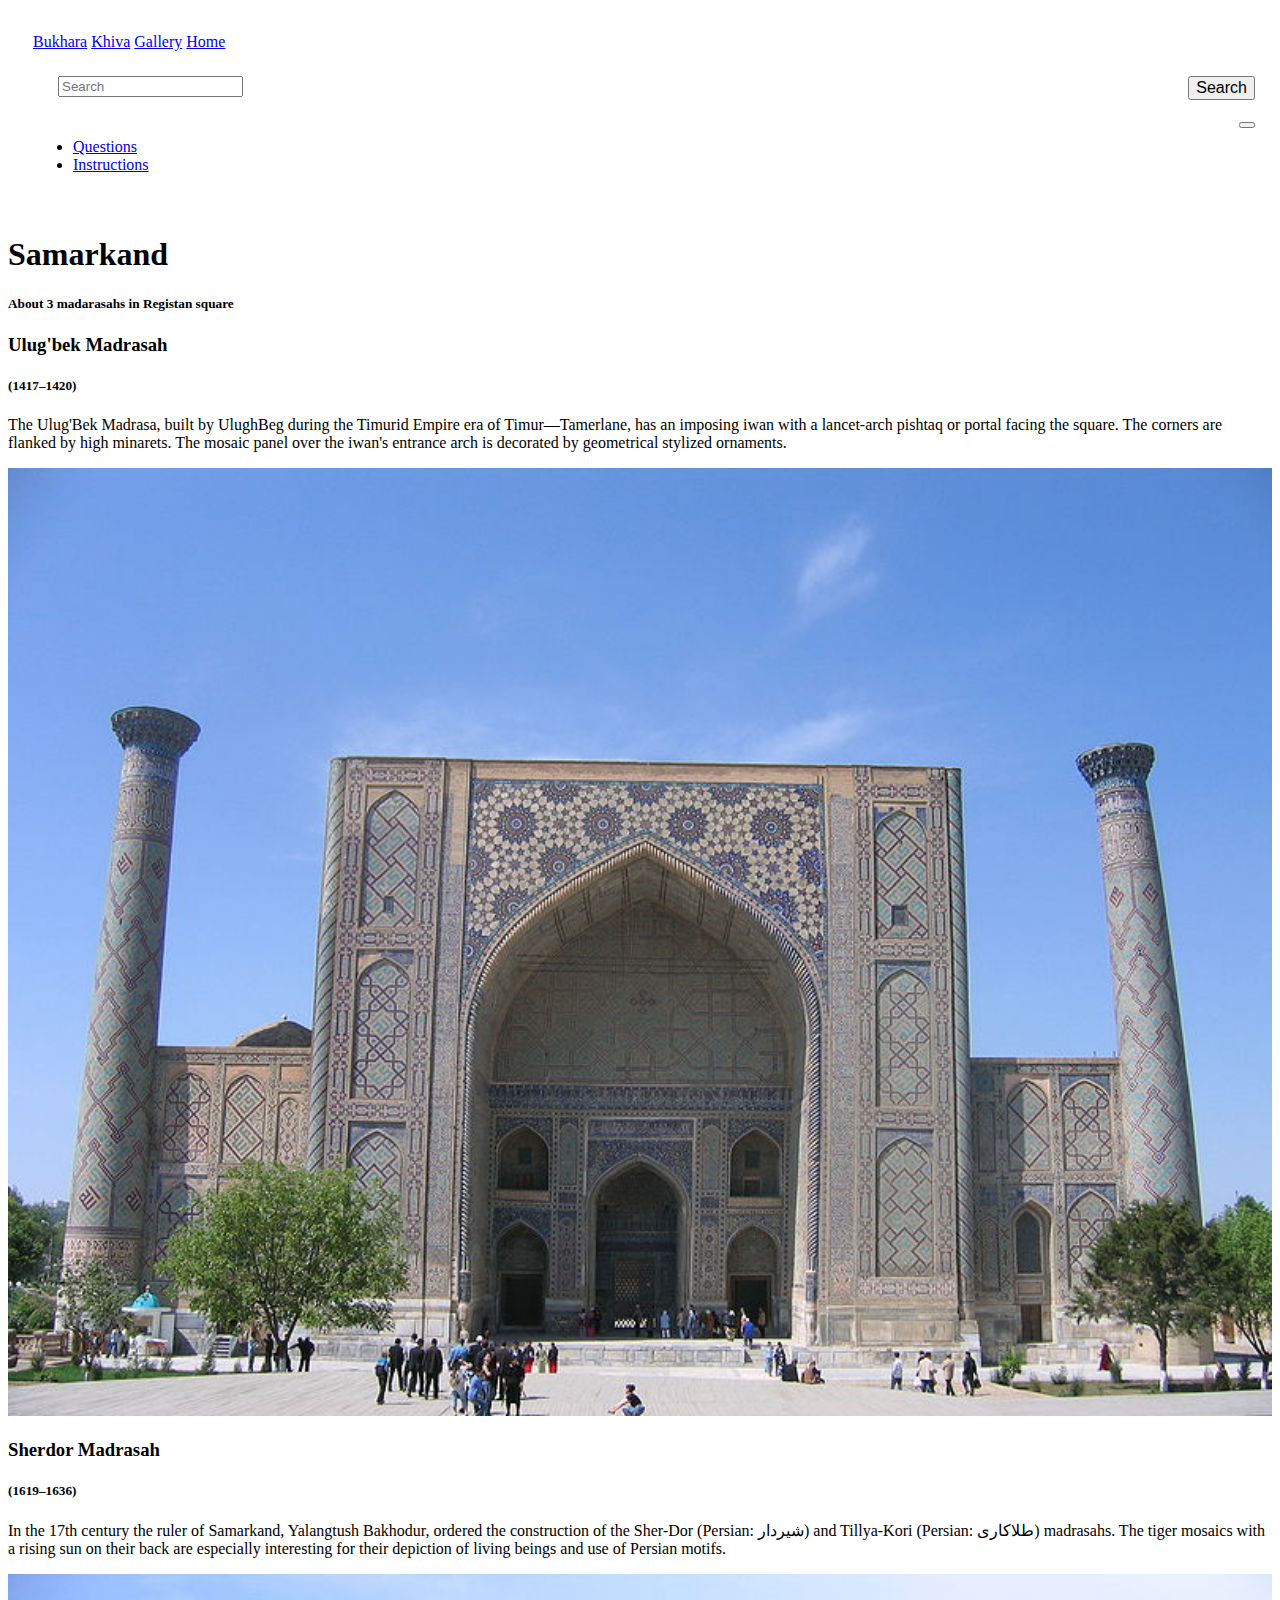
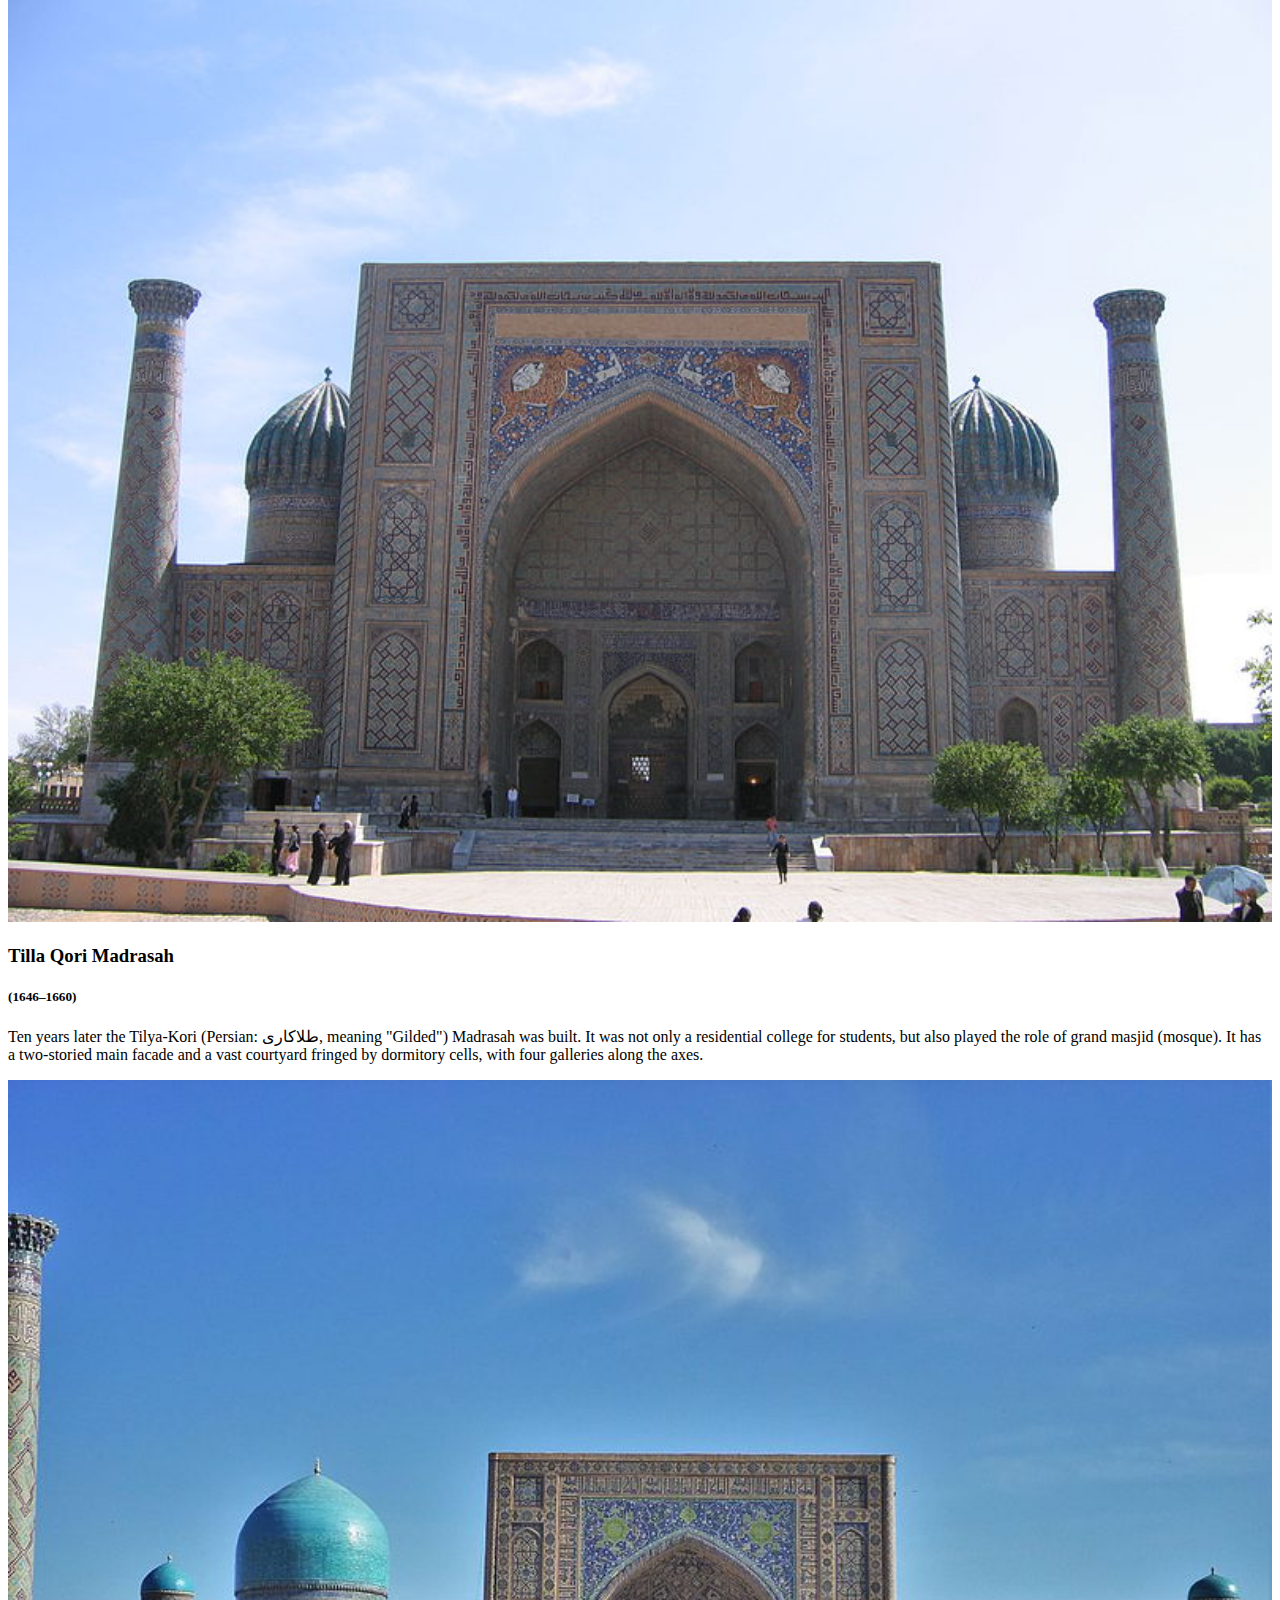
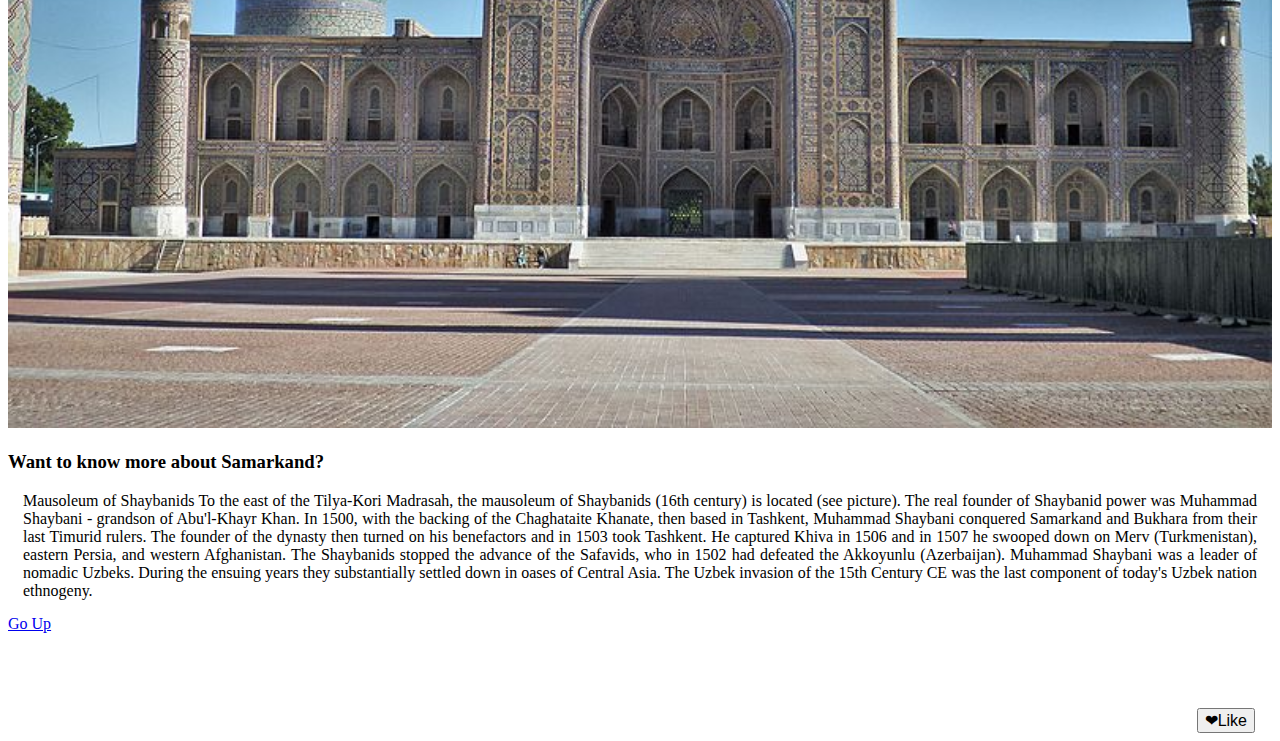
<file: My Project/samarkand.html>
<!DOCTYPE html>
<html lang="en">
  <head>
    <meta charset="UTF-8" />
    <meta http-equiv="X-UA-Compatible" content="IE=edge" />
    <meta name="viewport" content="width=device-width, initial-scale=1.0" />
    <title>Document</title>

    <!-- CSS only -->
    <link rel="stylesheet" href="samarkand.css" />
    <link
    href="https://cdn.jsdelivr.net/npm/bootstrap@5.1.3/dist/css/bootstrap.min.css"
    rel="stylesheet"
    integrity="sha384-1BmE4kWBq78iYhFldvKuhfTAU6auU8tT94WrHftjDbrCEXSU1oBoqyl2QvZ6jIW3"
    crossorigin="anonymous"
  </head>
</html>
<body>
  <!-- Navbar -->
  <nav class="navbar navbar-expand bg-dark navbar-dark py-3 navbar-fixed-top" 
    <div class="container"> 
      <a href="bukhara.html" class="navbar-brand col-mm-4">Bukhara</a>
      <a href="khiva.html" class="navbar-brand col-mm-4">Khiva</a>
      <a href="gallery.html" class="navbar-brand col-mm-4">Gallery</a>
      <a href="index.html" class="navbar-brand col-mm-4">Home</a>
      
      <nav class="navbar navbar-dark bg-dark">
        <div class="container">
          <a class="navbar-brand"></a>
          <form class="d-flex">
            <input class="form-control me-2" type="search" placeholder="Search" aria-label="Search">
            <button class="btn btn-danger" type="submit">Search</button>
          </form>
        </div>
      </nav>
    <button 
    class="navbar-toggler"
  type="button" 
  data-bs-toggle="collapse" 
  data-bs-target="#navmenu"
  aria-expanded="true">
<span class="navbar-toggler-icon"></span>
</button>
<div class="collapse navbar-collapse" id="navmenu">
  <ul class="navbar-nav ms-auto">
    <li class="nav-item">
      <a class="nav-link" href="#" >Questions</a>
    </li>
    <li class="nav-item">
      <a class="nav-link" href="#" >Instructions</a>
    </li>
  </ul>
</div>
</div>
</nav>

<!-- Uzbekistan -->
<div class="container-fluid p-5 bg-danger text-white text-center <i class="fa fa-align-justify" aria-hidden="true"></i">
  <h1><strong>Samarkand</strong></h1>
  <h5>About 3 madarasahs in Registan square</h5>
</div>

<div class="container mt-4">
  <div class="row">
    <div class="col-sm-4">
      <h3>Ulug'bek Madrasah</h3>
      <h5>(1417–1420)</h5>
      <p>
        The Ulug'Bek Madrasa, built by UlughBeg during the Timurid Empire era of Timur—Tamerlane, has an imposing iwan with a lancet-arch pishtaq or portal facing the square. The corners are flanked by high minarets. The mosaic panel over the iwan's entrance arch is decorated by geometrical stylized ornaments.
      </p>
      <div class="images">
        <img src="pics/ulugbekmadrasa.jpg" class="img-thumbnail" alt="Responsive image" style="width:100%" />
      </div>
    </div>
    <div class="col-sm-4">
      <h3>Sherdor Madrasah</h3>
      <h5>(1619–1636)</h5>
      <p>
        In the 17th century the ruler of Samarkand, Yalangtush Bakhodur, ordered the construction of the Sher-Dor (Persian: شیردار) and Tillya-Kori (Persian: طلاکاری) madrasahs. The tiger mosaics with a rising sun on their back are especially interesting for their depiction of living beings and use of Persian motifs.
      </p>
      <div class="images">
      <img src="pics/sherdor.jpg" 
      class="img-thumbnail"  
      alt="Responsive image" style="width:100%" />
    </div>
    </div>
    <div class="col-sm-4">
      <h3>Tilla Qori Madrasah</h3>
      <h5>(1646–1660)</h5>
      <p>
        Ten years later the Tilya-Kori (Persian: طلاکاری, meaning "Gilded") Madrasah was built. It was not only a residential college for students, but also played the role of grand masjid (mosque). It has a two-storied main facade and a vast courtyard fringed by dormitory cells, with four galleries along the axes.
      </p>
    
      <div class="images">
      <img src="pics/tillaqori.JPG" class="img-thumbnail" alt="Responsive image" style="width:100%" />

    </div>
    </div>
    </div>
  </div>
</div>
</div>

<div class="container-fluid p-2 bg-danger text-white text-center <i class="fa fa-align-justify" aria-hidden="true"></i">
<h3>Want to know more about Samarkand?</h3>
</div>

<div class="card">
  <div class="row no-gutters">
    <div class="col-mm-4">
      <div class="img-uzb"
    <img src="pics/istockphoto-450042979-612x612.jpg" class="img-fluid" alt="Uzbekistan in map" width="200">
    <div class="col">
      <div class="card-block px-2">
      </div>
        <p class="card-text">Mausoleum of Shaybanids
          To the east of the Tilya-Kori Madrasah, the mausoleum of Shaybanids (16th century) is located (see picture). The real founder of Shaybanid power was Muhammad Shaybani - grandson of Abu'l-Khayr Khan. In 1500, with the backing of the Chaghataite Khanate, then based in Tashkent, Muhammad Shaybani conquered Samarkand and Bukhara from their last Timurid rulers. The founder of the dynasty then turned on his benefactors and in 1503 took Tashkent. He captured Khiva in 1506 and in 1507 he swooped down on Merv (Turkmenistan), eastern Persia, and western Afghanistan. The Shaybanids stopped the advance of the Safavids, who in 1502 had defeated the Akkoyunlu (Azerbaijan). Muhammad Shaybani was a leader of nomadic Uzbeks. During the ensuing years they substantially settled down in oases of Central Asia. The Uzbek invasion of the 15th Century CE was the last component of today's Uzbek nation ethnogeny.</p>
        <a href="#" class="btn btn-danger">Go Up</a>
    </div>
</div>
</div>
</div>
</div>
<nav class="navbar navbar-expand bg-dark navbar-dark py-1 navbar-fixed-bottom" 
<div class="container"> 
  <footer>
  <p id="copyright" class="copyright text">Copyright &copy; Nuradil</p>
</footer>
<button>❤Like</button>
</div>
</nav>
</body>
</html>
</file>
<file: My Project/style.css>
.navbar {
  padding: 25px;
}
.uzb {
  padding-top: 25px;
}
footer {
  color: white;
  font-size: 16px;
  position: relative;
  left: 50px;
}

button {
  font-size: 16px;
  cursor: pointer;
  position: absolute;
  right: 25px;
}

.card-text {
  text-align: justify;
  margin: 15px;
}
</file>
<file: My Project/bukhara.css>
.navbar {
  padding: 25px;
}
.uzb {
  padding-top: 25px;
}
footer {
  color: white;
  font-size: 16px;
  position: relative;
  left: 50px;
}

button {
  font-size: 16px;
  cursor: pointer;
  position: absolute;
  right: 25px;
}

.card-text {
  text-align: justify;
  margin: 15px;
}
</file>
<file: My Project/gallery.css>
body {
  font-family: "Raleway", sans-serif;
}
.bg-dark {
  background-color: #105469 !important;
}

.nav-item:hover {
  color: #e2b842 !important;
}

h1 {
  font-weight: 700;
}

footer {
  color: white;
  font-size: 16px;
  position: relative;
  left: 50px;
}

button {
  font-size: 16px;
  cursor: pointer;
  position: absolute;
  right: 25px;
}

/* .row {
  width: 800px;
  height: 800px;
} */
</file>
<file: My Project/samarkand.css>
.navbar {
  padding: 25px;
}
.uzb {
  padding-top: 25px;
}
footer {
  color: white;
  font-size: 16px;
  position: relative;
  left: 50px;
}

button {
  font-size: 16px;
  cursor: pointer;
  position: absolute;
  right: 25px;
}

.card-text {
  text-align: justify;
  margin: 15px;
}
</file>
